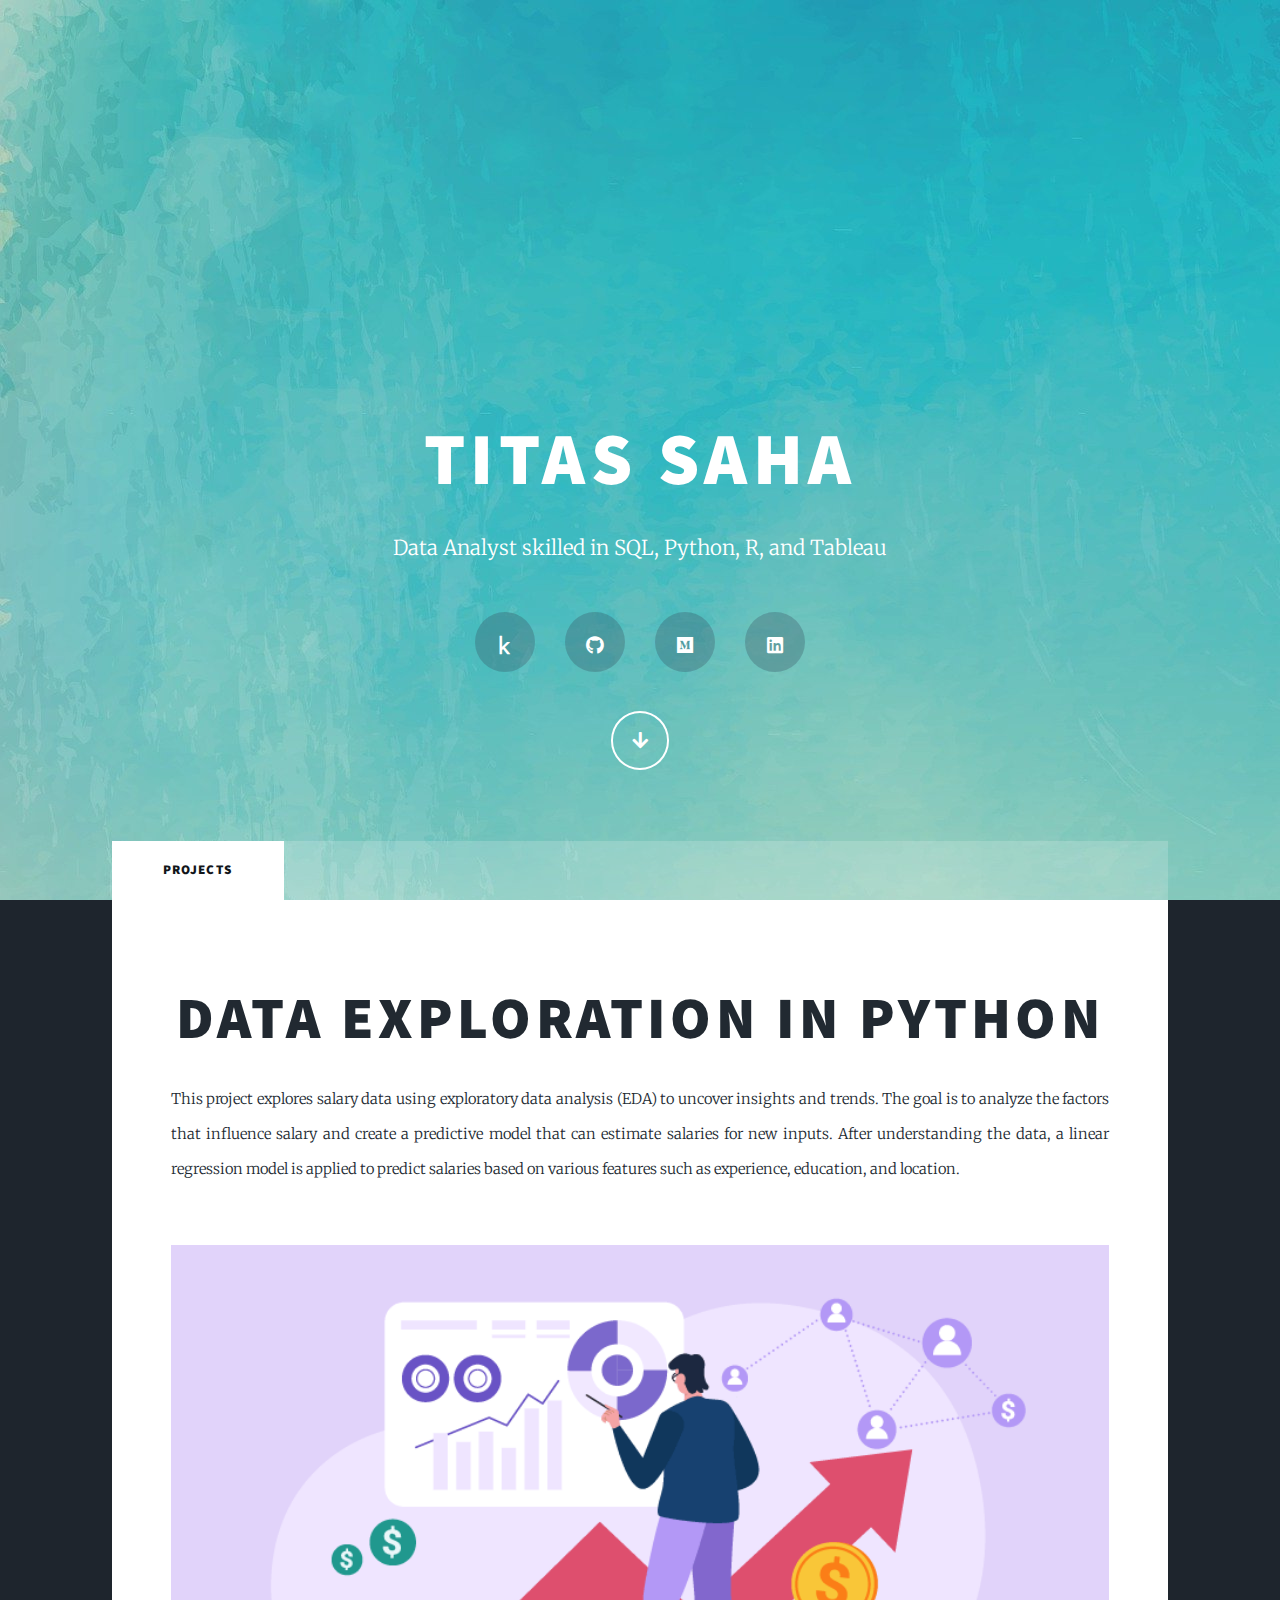
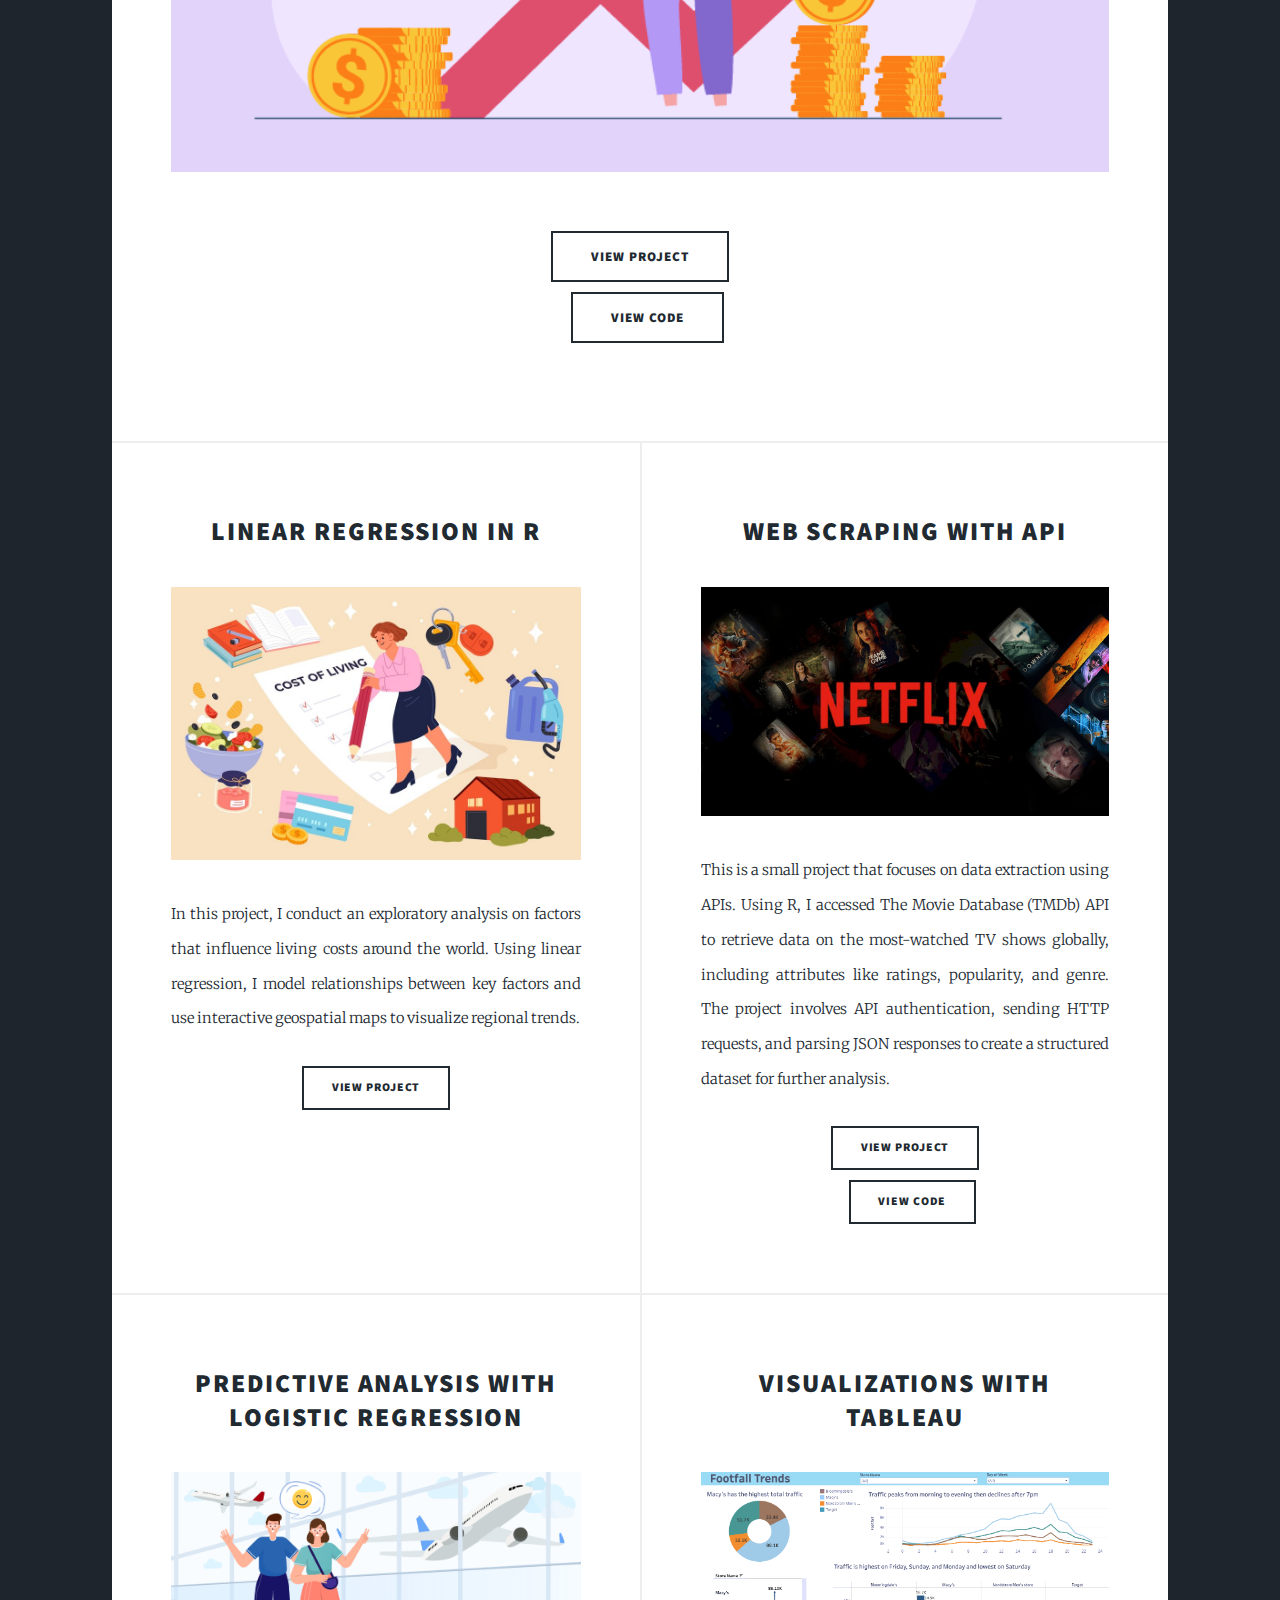
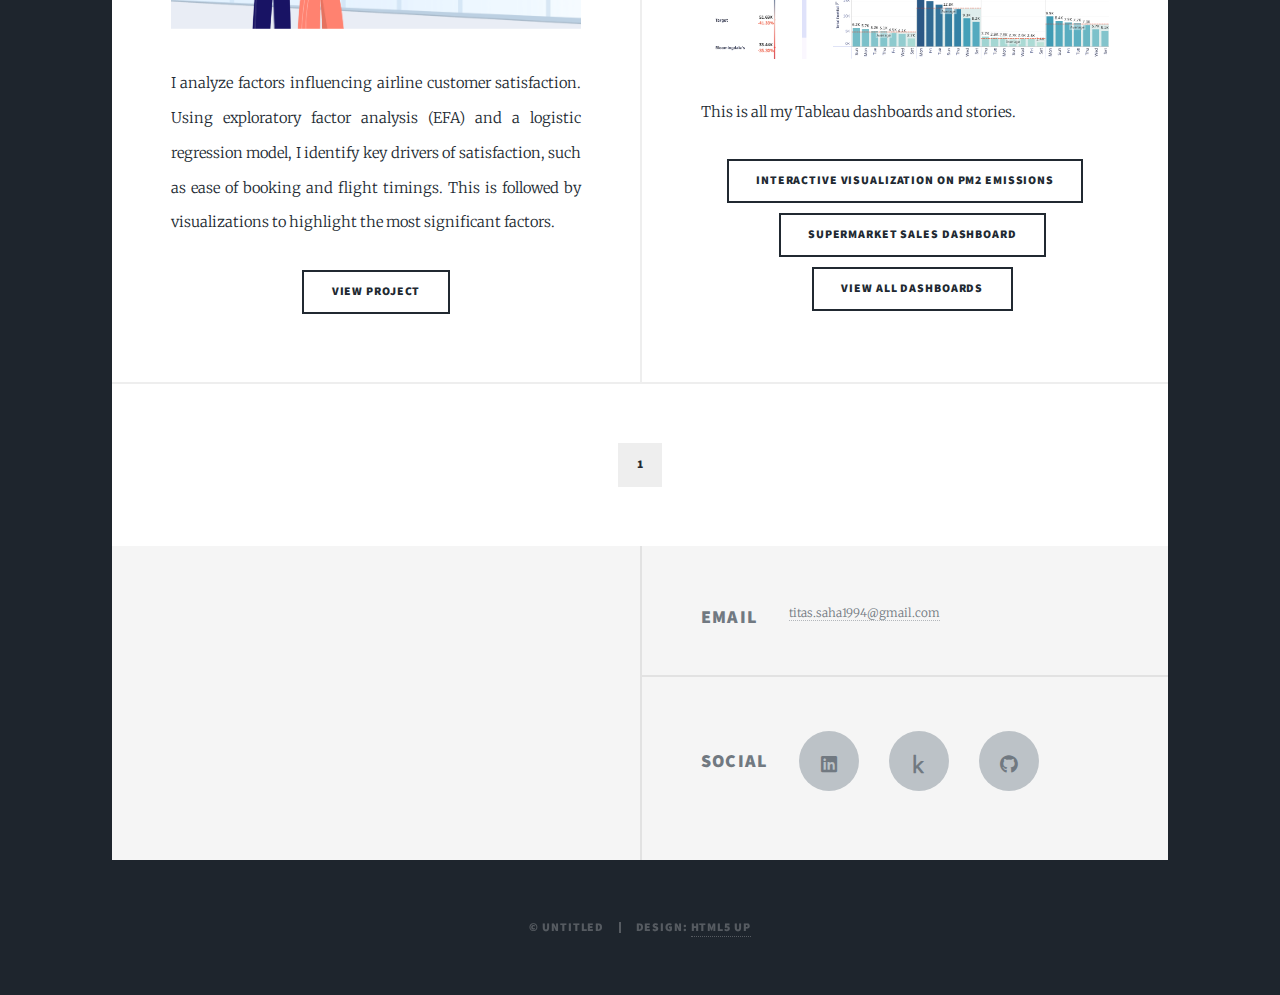
<file: index.html>
<!DOCTYPE HTML>
<!--
	Massively by HTML5 UP
	html5up.net | @ajlkn
	Free for personal and commercial use under the CCA 3.0 license (html5up.net/license)
-->
<html>
	<head>
		<!-- Google tag (gtag.js) -->
		<script async src="https://www.googletagmanager.com/gtag/js?id=G-ENSZK08PC6"></script>
		<script>
  			window.dataLayer = window.dataLayer || [];
  			function gtag(){dataLayer.push(arguments);}
  			gtag('js', new Date());
			gtag('config', 'G-ENSZK08PC6');
		</script>

		<title>Massively by HTML5 UP</title>
		<meta charset="utf-8" />
		<meta name="viewport" content="width=device-width, initial-scale=1, user-scalable=no" />
		<link rel="stylesheet" href="assets/css/main.css" />
		<noscript><link rel="stylesheet" href="assets/css/noscript.css" /></noscript>

		<style>
			.actions.special {
				display: flex;
				flex-direction: column;
				align-items: centers;
			}
	
			.actions.special li {
				margin-bottom: 10px;
				width: 100%;
				text-align: center;
			}
	
			.actions.special li a {
				display: inline-block;
				width: auto;
				max-width: 100%;
			}
		</style>
	</head>
	<body class="is-preload">

		<!-- Wrapper -->
			<div id="wrapper" class="fade-in">

				<!-- Intro -->
					<div id="intro" style="background-image: url('images/pic12.jpg');">
						<h1>Titas Saha<br />
						</h1>
						<p>Data Analyst skilled in SQL, Python, R, and Tableau</p>
						
						<style>
							/* Increase icon size and make them circular */
							.icons .icon {
								font-size: 2em; /* Adjust the size of the icon */
								display: inline-block;
								width: 60px; /* Adjust width and height as needed */
								height: 60px;
								line-height: 60px; /* Vertically center the icon */
								text-align: center;
								border-radius: 80%; /* Make the icon circular */
								background-color: #3347574b; /* Background color of the circle */
								color: #000; /* Color of the icon */
								margin: 10px;
								transition: all 0.3s ease-in-out;
							}
						
							/* Change the color on hover */
							.icons .icon:hover {
								background-color: #e3df93cd; /* Change this color as per the desired hover effect */
								color: #f9f9f9;
								box-shadow: 0 0 20px rgba(255, 254, 245, 0.8); /* Glowing effect */
							}
						</style>
						

						</section><ul class="icons">
							
							<li><a href="https://www.kaggle.com/titassaha" class="icon brands alt fa-kaggle" target="_blank"><span class="label">Kaggle</span></a></li>
							<li><a href="https://github.com/t-saha" class="icon brands alt fa-github" target="_blank"><span class="label">GitHub</span></a></li>
							<li><a href="https://medium.com/@titas02" class="icon brands alt fa-medium" target="_blank"><span class="label">Medium</span></a></li>
							<li><a href="https://www.linkedin.com/in/titas-saha-698497183/" class="icon brands alt fa-linkedin" target="_blank"><span class="label">LinkedIn</span></a></li>

						</ul>
						<ul class="actions">
							<li><a href="#header" class="button icon solid solo fa-arrow-down scrolly">Continue</a></li>
						</ul>
					</div>

				<!-- Header -->
					<header id="header">
						
					</header>

				<!-- Nav -->
					<nav id="nav">s
						<ul class="links">
							<li class="active"><a href="index.html">Projects</a></li>
						</ul>

					</nav>


				<!-- Main -->
					<div id="main">

						<!-- Featured Post -->
							<article class="post featured">
								<header class="major">
									
									<h2><a href="https://www.kaggle.com/code/titassaha/salary-insights-eda-linear-regression/notebook" target="_blank">Data Exploration in Python</a></h2>
									<p>This project explores salary data using exploratory data analysis (EDA) to uncover insights and trends. The goal is to analyze the factors that influence salary and create a predictive model that can estimate salaries for new inputs. After understanding the data, a linear regression model is applied to predict salaries based on various features such as experience, education, and location.<br />
									</p>
								</header>
								<a href="https://www.kaggle.com/code/titassaha/salary-insights-eda-linear-regression/notebook " class="image main" target="_blank"><img src="images/pic14.png" alt="" /></a>
								
								<style>
									/* Hover effect to increase button size */
									.actions .button:hover {
										transform: scale(1.1); /* Increase button size by 10% */
									}
								</style>

								<ul class="actions special">
									<li><a href="https://medium.com/@titas02/what-determines-salaries-in-the-data-industry-aca3340113dd" class="button large" target="_blank">View Project</a></li>
									<li><a href="https://www.kaggle.com/code/titassaha/salary-insights-eda-linear-regression/notebook " class="button large" target="_blank">View Code</a></li>
								</ul>
							</article>

						<!-- Posts -->
							<section class="posts">
								
								<article>
									<header>
										<span class="date"></span>
										<h2><a href="https://www.kaggle.com/code/titassaha/simple-analysis-with-eda-linear-regression-map-r" target="_blank">Linear Regression in R<br />
										</a></h2>
									</header>
									<a href="https://www.kaggle.com/code/titassaha/simple-analysis-with-eda-linear-regression-map-r" class="image fit" target="_blank"><img src="images/del.jpg" alt="" /></a>
									<p>In this project, I conduct an exploratory analysis on factors that influence living costs around the world. Using linear regression, I model relationships between key factors and use interactive geospatial maps to visualize regional trends. </p>
									<ul class="actions special">
										<li><a href="https://www.kaggle.com/code/titassaha/simple-analysis-with-eda-linear-regression-map-r" class="button" target="_blank">View Project</a></li>
									</ul>
								</article>
								<article>
									<header>
										<span class="date"></span>
										<h2><a href="https://www.kaggle.com/datasets/titassaha/top-rated-tv-shows" target="_blank">Web Scraping with API<br />
										</a></h2>
									</header>
									<a href="https://www.kaggle.com/datasets/titassaha/top-rated-tv-shows" class="image fit" target="_blank"><img src="images/netflix.png" alt="" /></a>
									<p>This is a small project that focuses on data extraction using APIs. Using R, I accessed The Movie Database (TMDb) API to retrieve data on the most-watched TV shows globally, including attributes like ratings, popularity, and genre. The project involves API authentication, sending HTTP requests, and parsing JSON responses to create a structured dataset for further analysis. </p>
									<ul class="actions special">
										<li><a href="https://www.kaggle.com/datasets/titassaha/top-rated-tv-shows" class="button" target="_blank">View Project</a></li>
										<li><a href="https://github.com/t-saha/DataProjects/blob/433b6463954a6beb2a14b7c459d61b3eb95c1236/API_ds.Rmd" class="button" target="_blank">View Code</a></li>
									</ul>
								</article>
								<article>
									<header>
										<span class="date"></span>
										<h2><a href="https://www.kaggle.com/code/titassaha/airline-customer-satisfaction-efa-glm-visuals" target = "_blank">Predictive Analysis with Logistic Regression<br />
										</a></h2>
									</header>
									<a href="https://www.kaggle.com/code/titassaha/airline-customer-satisfaction-efa-glm-visuals" class="image fit" target = "_blank"><img src="images/airline.png" alt="" /></a>
									<p>I analyze factors influencing airline customer satisfaction. Using exploratory factor analysis (EFA) and a logistic regression model, I identify key drivers of satisfaction, such as ease of booking and flight timings. This is followed by visualizations to highlight the most significant factors.</p>
									<ul class="actions special">
										<li><a href="https://www.kaggle.com/code/titassaha/airline-customer-satisfaction-efa-glm-visuals" class="button" target="_blank">View Project</a></li>
									</ul>
								</article>
								<article>
									<header>
										<span class="date"></span>
										<h2><a href="#">Visualizations with Tableau <br />
										</a></h2>
									</header>
									<a href="#" class="image fit"><img src="images/pic15.png" alt="" /></a>
									<p>This is all my Tableau dashboards and stories.</p>
									<ul class="actions special">
										<li><a href="https://public.tableau.com/app/profile/titas.saha/viz/WorldPM2_5EmissionsAirPollution/Dashboard1" class="button" target=" _blank">Interactive Visualization on PM2 Emissions</a></li>
										<li><a href="https://public.tableau.com/app/profile/titas.saha/viz/Supermarket_book/Story1" class="button" target="_blank">Supermarket Sales Dashboard</a></li>
										<li><a href="https://public.tableau.com/app/profile/titas.saha/vizzes" class="button" target="_blank">View All Dashboards</a></li>
									</ul>
								</article>
								
							</section>

						<!-- Footer -->
							<footer>
								<div class="pagination">
									<!--<a href="#" class="previous">Prev</a>-->
									<a href="#" class="page active">1</a>
									
								</div>
							</footer>

					</div>

				<!-- Footer -->
					<footer id="footer">
						<section>
							<form method="post" action="#">
								<div class="fields">
									<div class="field">
										
									</div>
								
				
								</div>
								
							</form>
						</section>
						<section class="split contact">
							<section class="alt">

								<h3 style="font-size: 18px;">Email</h3>
								<p><a href="#">titas.saha1994@gmail.com</a></p>
							</section>
							<section>
								<h3 style="font-size: 18px;">Social</h3>
								
								<ul class="icons">
									<li><a href="https://www.linkedin.com/in/titas-saha-698497183/" class="icon brands alt fa-linkedin" target="_blank"><span class="label">LinkedIn</span></a></li>
									<li><a href="https://www.kaggle.com/titassaha" class="icon brands alt fa-kaggle" target="_blank"><span class="label">Kaggle</span></a></li>
									<li><a href="https://github.com/t-saha" class="icon brands alt fa-github" target="_blank"><span class="label">GitHub</span></a></li>
								</ul>
							</section>
						</section>
					</footer>

				<!-- Copyright -->
					<div id="copyright">
						<ul><li>&copy; Untitled</li><li>Design: <a href="https://html5up.net">HTML5 UP</a></li></ul>
					</div>

			</div>

		<!-- Scripts -->
			<script src="assets/js/jquery.min.js"></script>
			<script src="assets/js/jquery.scrollex.min.js"></script>
			<script src="assets/js/jquery.scrolly.min.js"></script>
			<script src="assets/js/browser.min.js"></script>
			<script src="assets/js/breakpoints.min.js"></script>
			<script src="assets/js/util.js"></script>
			<script src="assets/js/main.js"></script>

	</body>
</html>
</file>
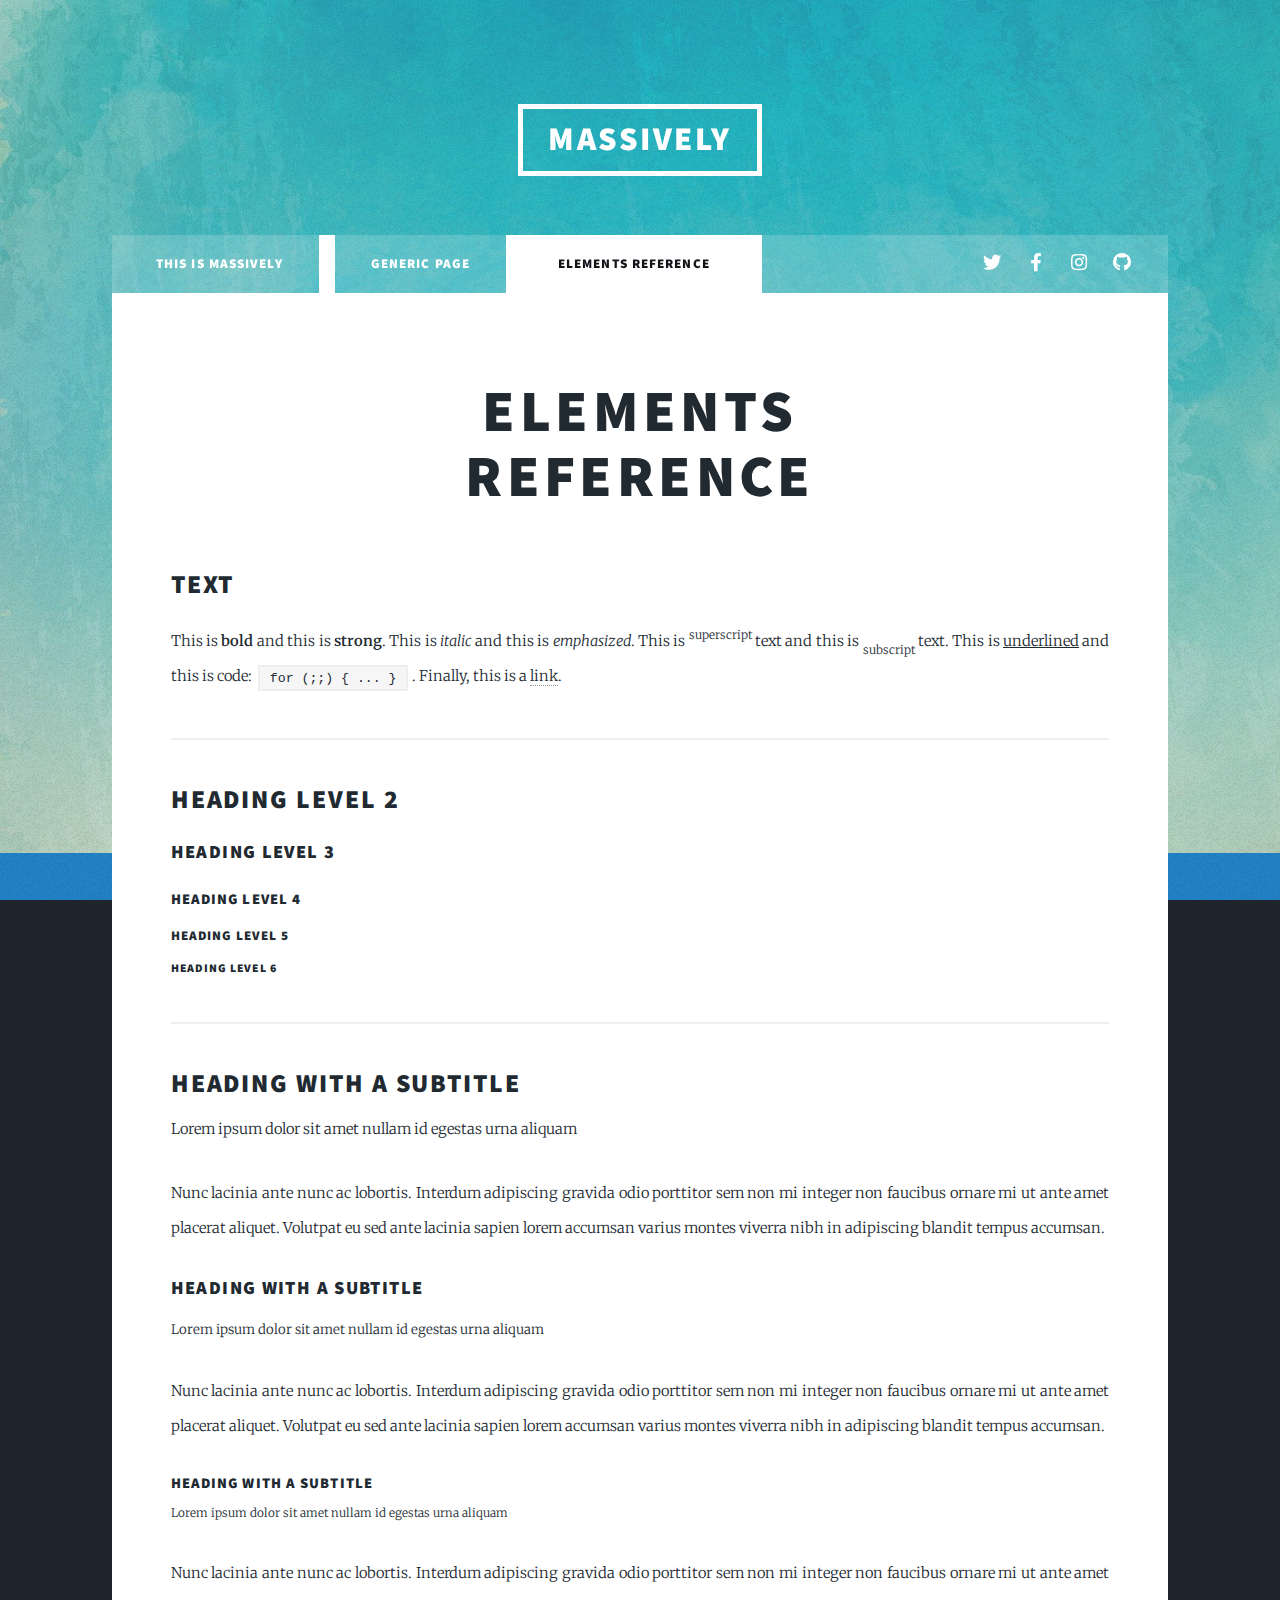
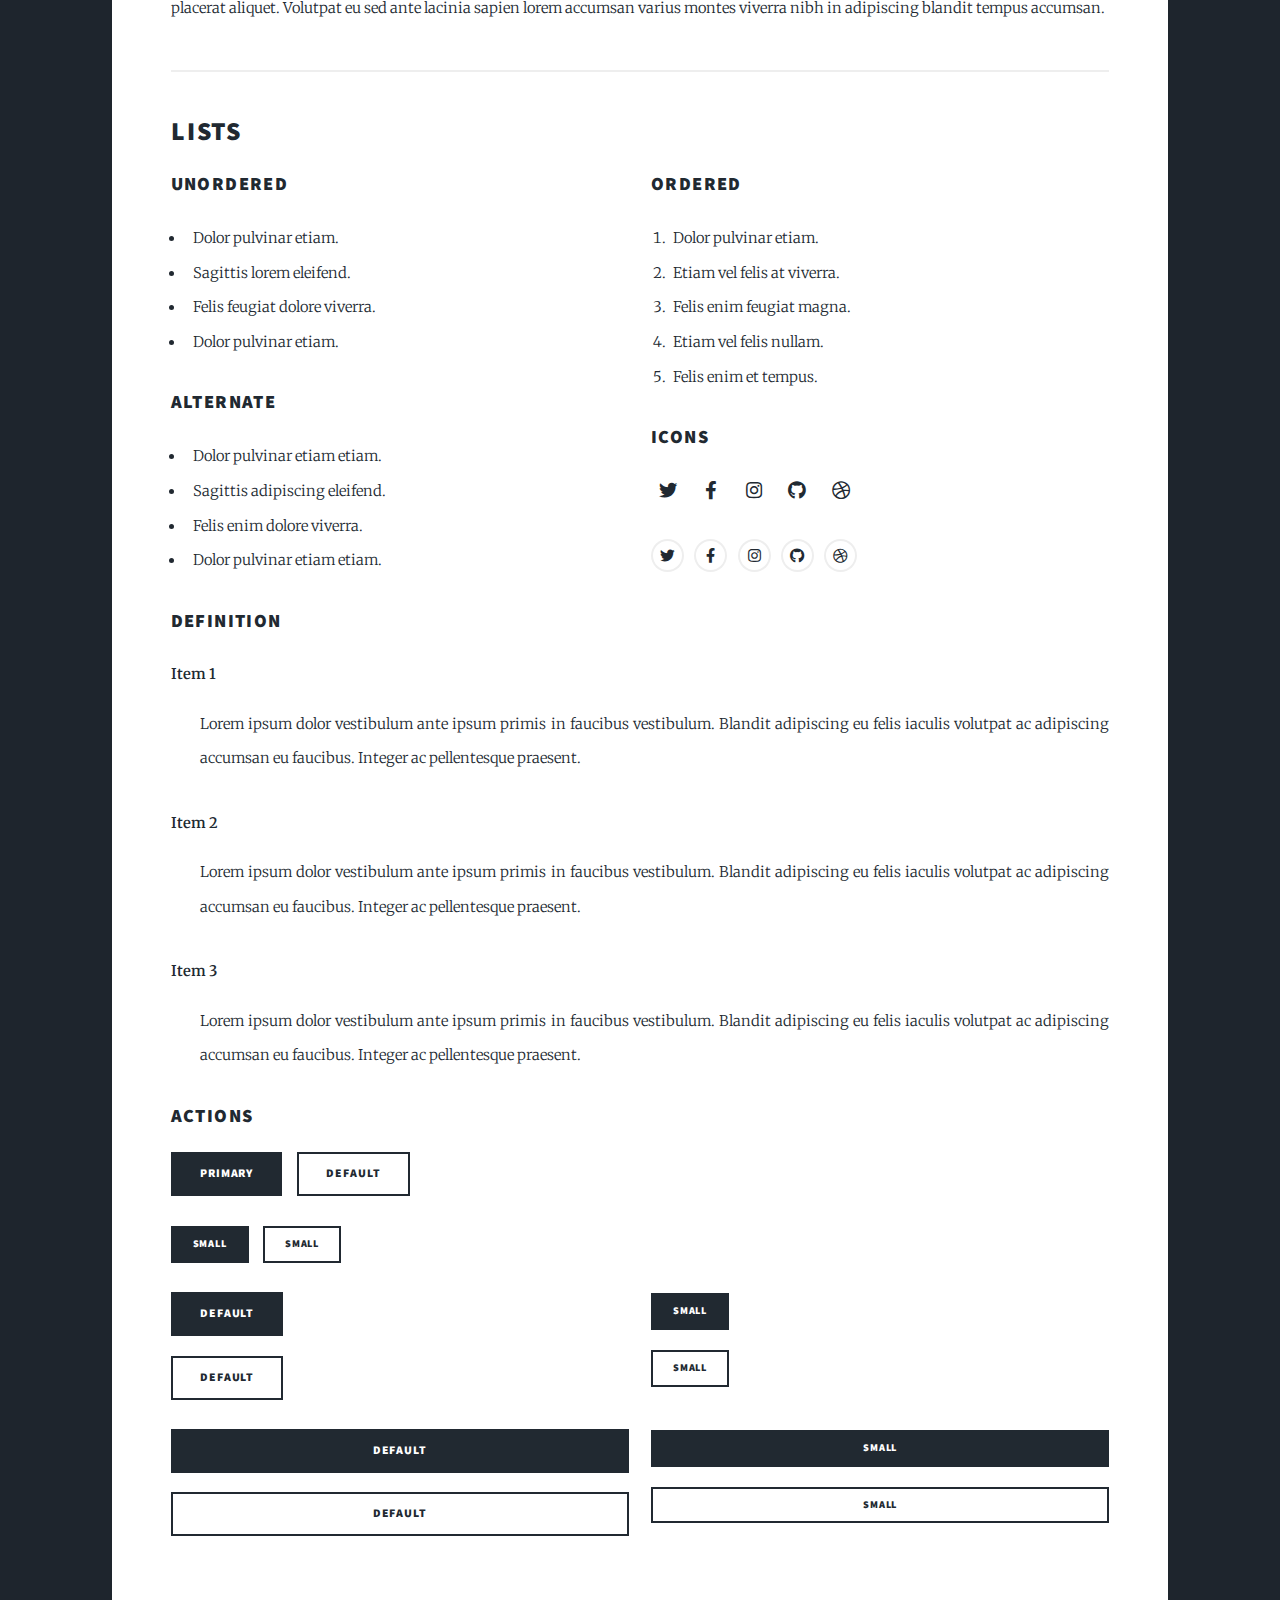
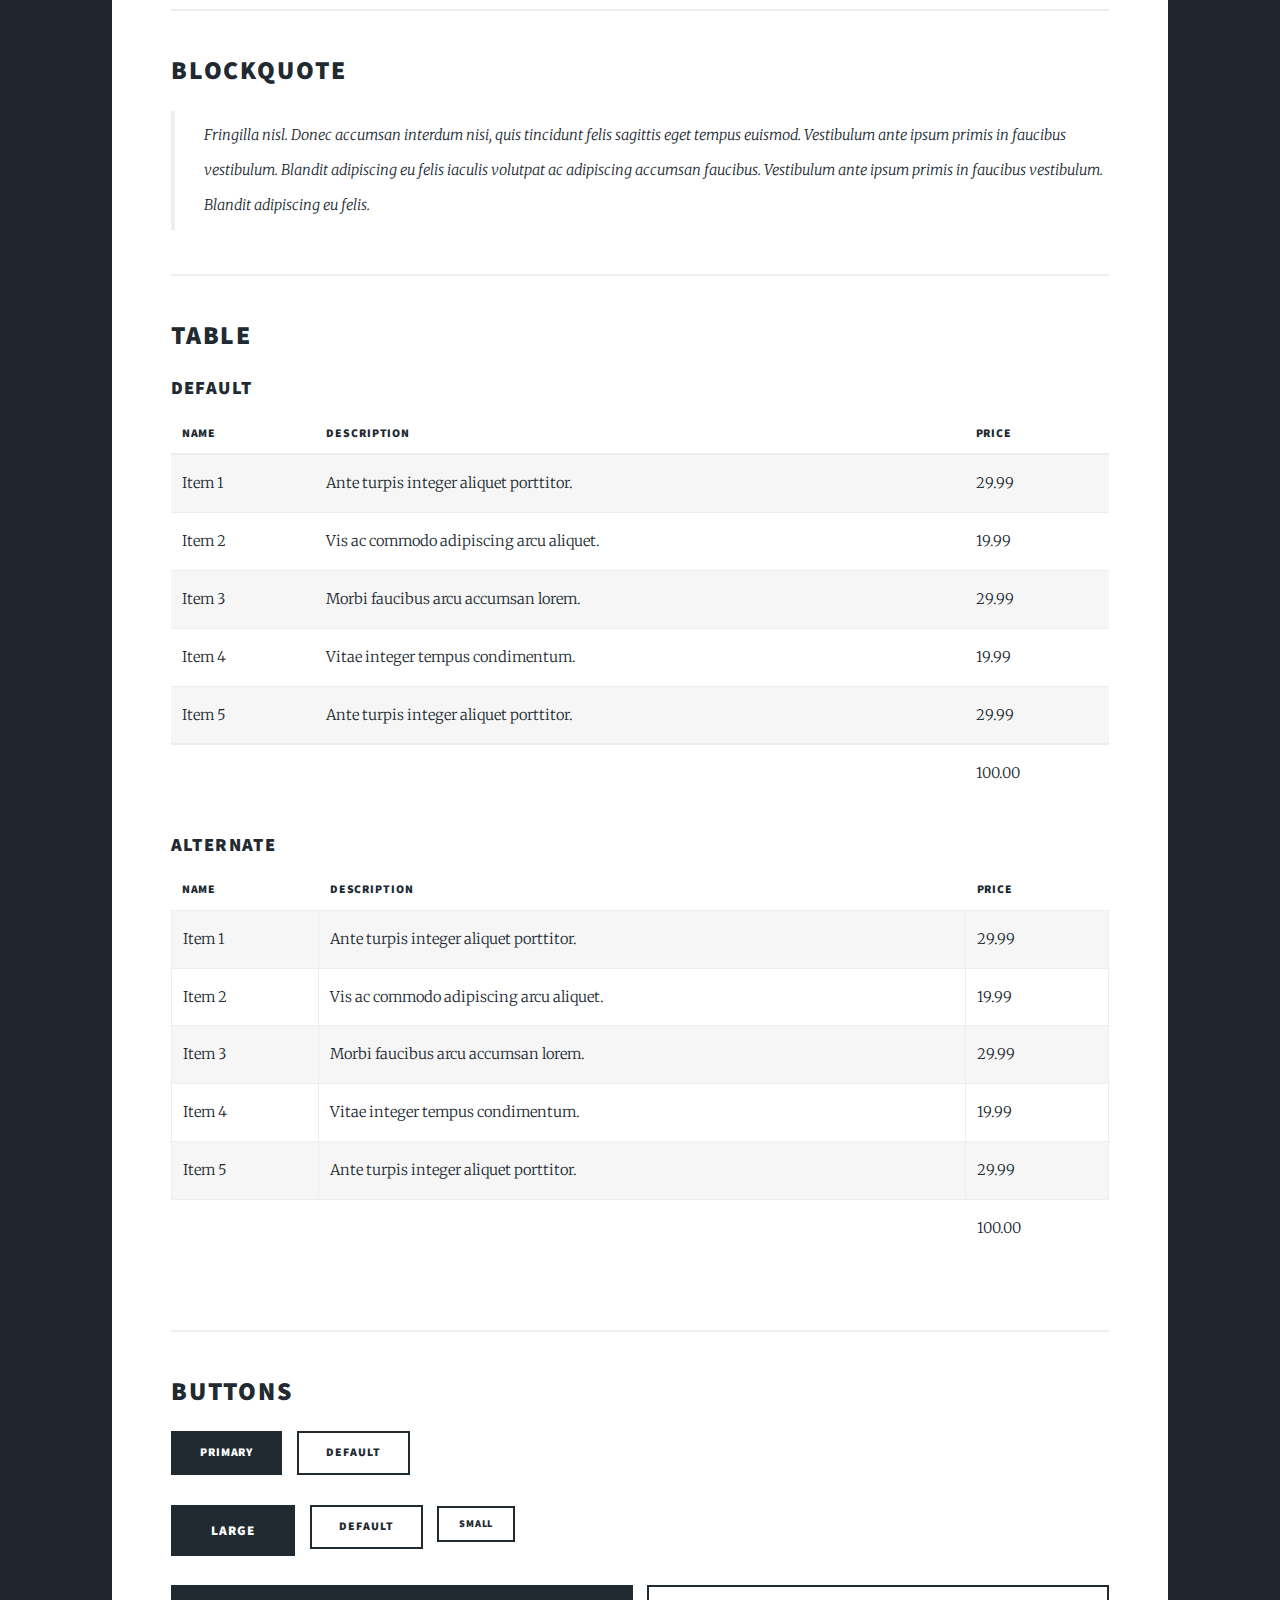
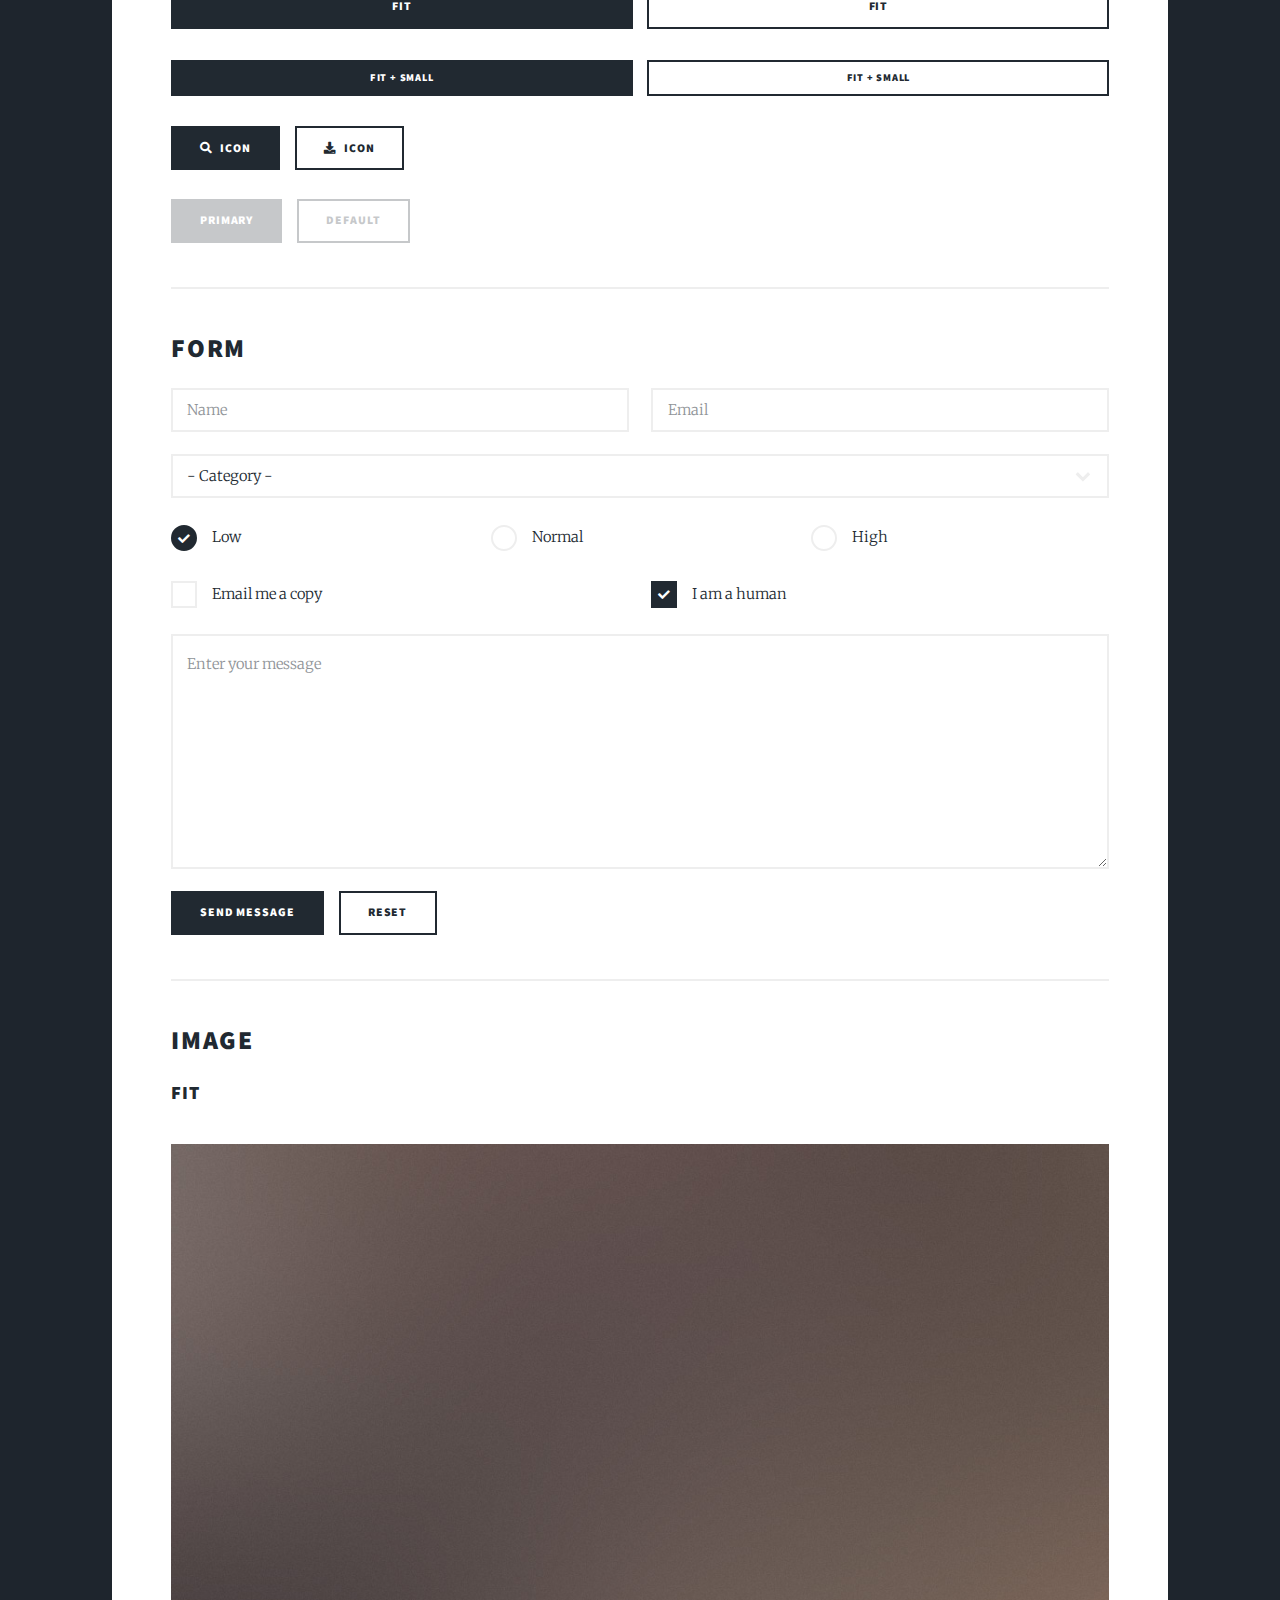
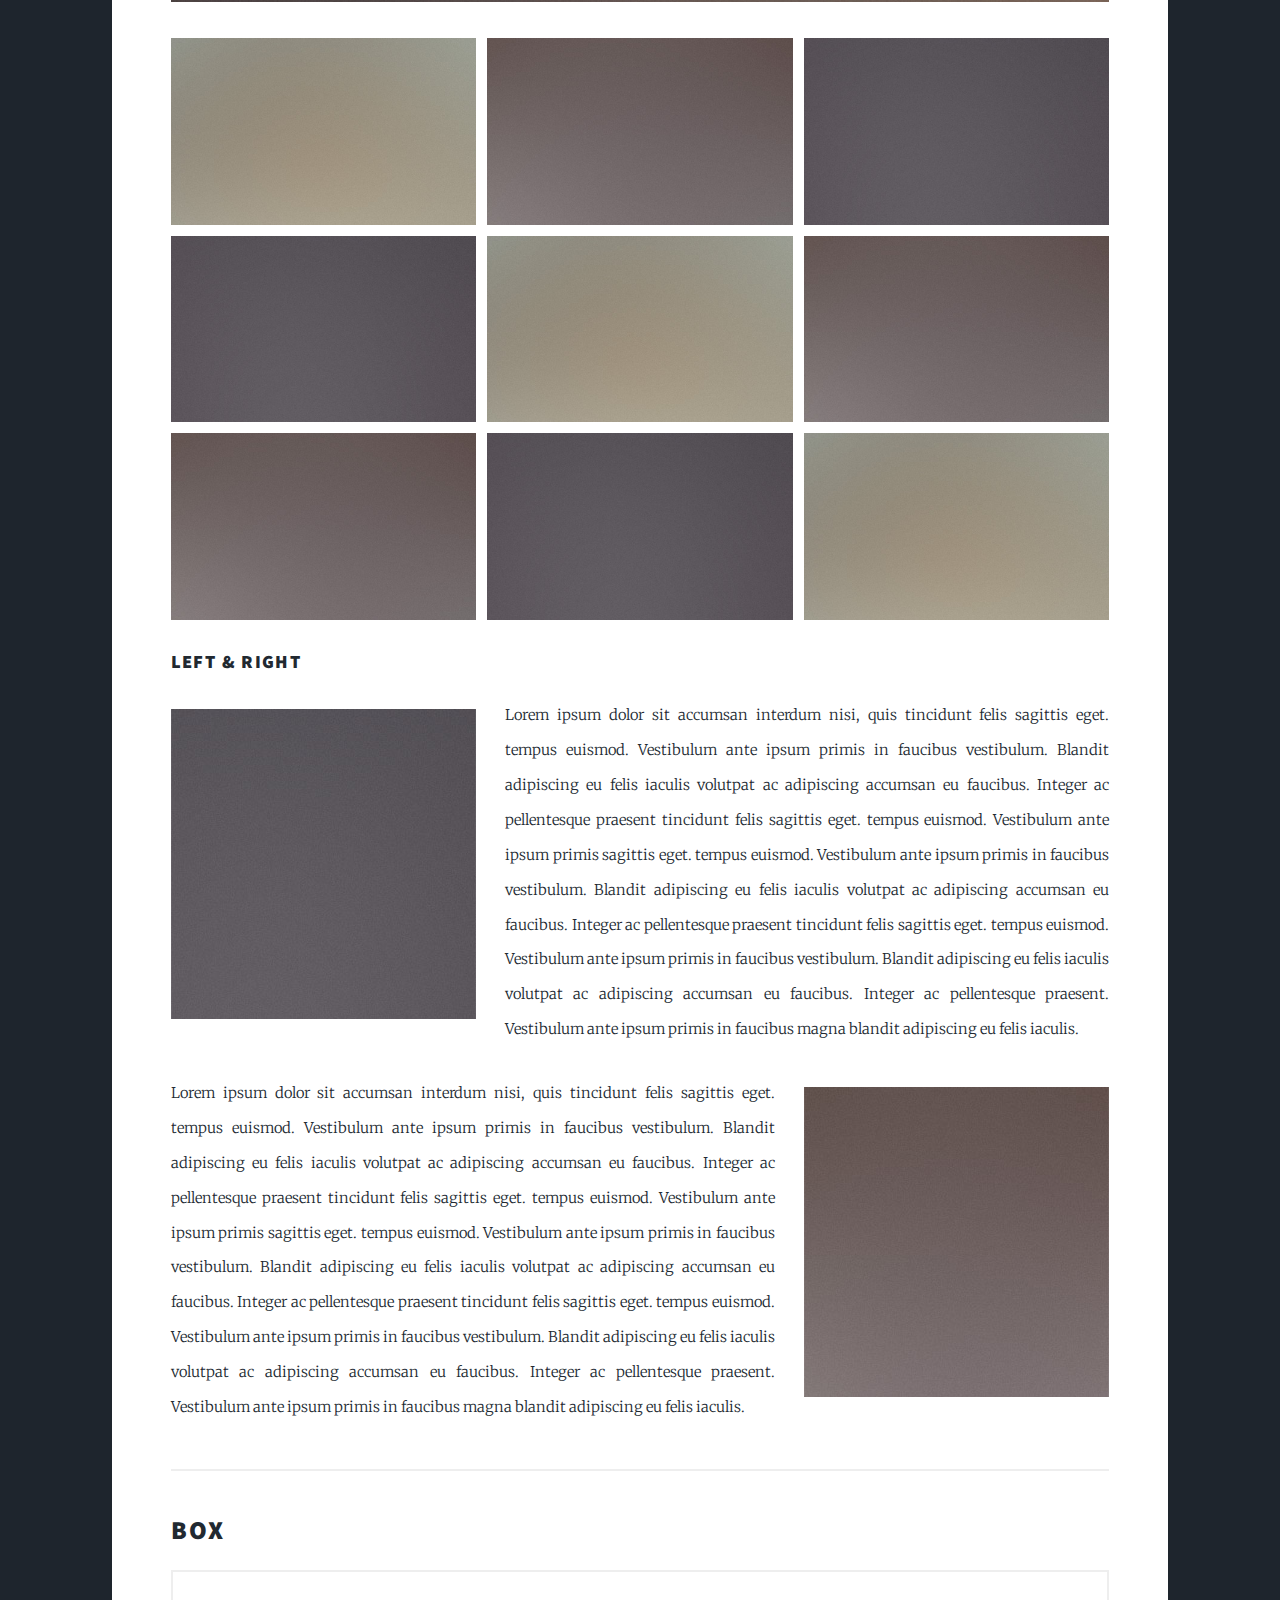
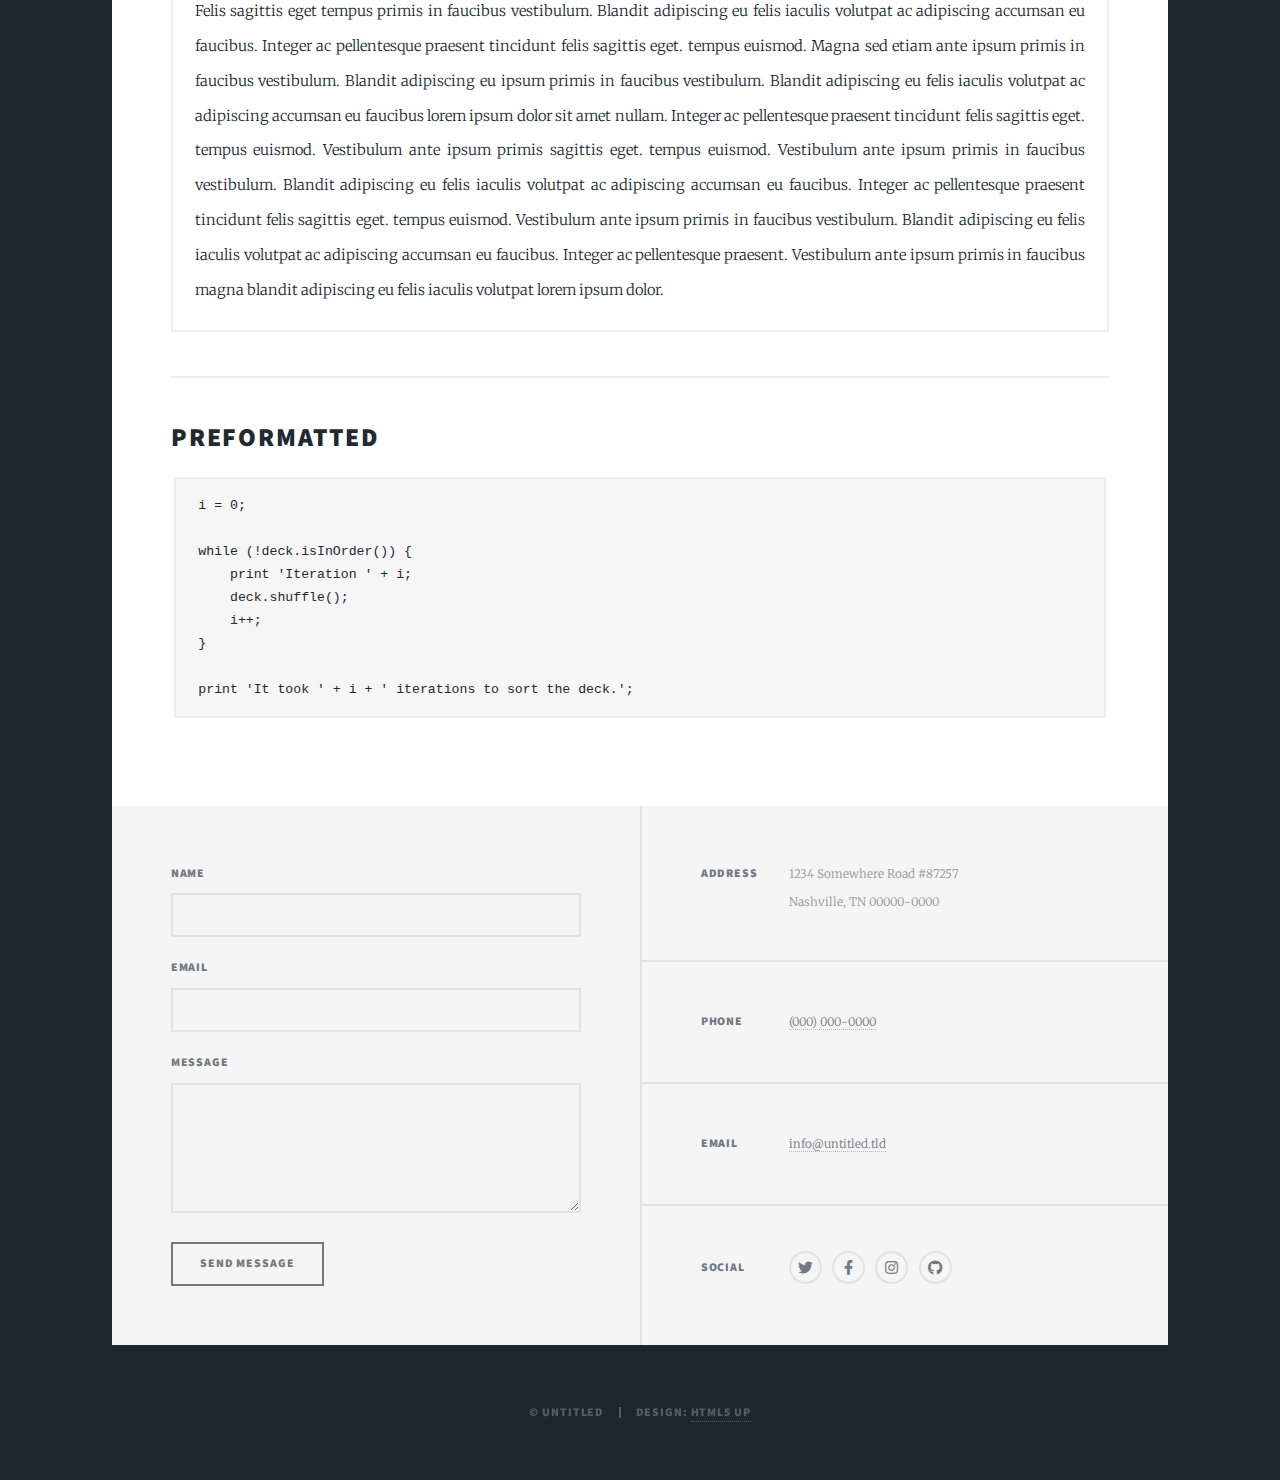
<file: elements.html>
<!DOCTYPE HTML>
<!--
	Massively by HTML5 UP
	html5up.net | @ajlkn
	Free for personal and commercial use under the CCA 3.0 license (html5up.net/license)
-->
<html>
	<head>
		<title>Elements Reference - Massively by HTML5 UP</title>
		<meta charset="utf-8" />
		<meta name="viewport" content="width=device-width, initial-scale=1, user-scalable=no" />
		<link rel="stylesheet" href="assets/css/main.css" />
		<noscript><link rel="stylesheet" href="assets/css/noscript.css" /></noscript>
	</head>
	<body class="is-preload">

		<!-- Wrapper -->
			<div id="wrapper">

				<!-- Header -->
					<header id="header">
						<a href="index.html" class="logo">Massively</a>
					</header>

				<!-- Nav -->
					<nav id="nav">
						<ul class="links">
							<li><a href="index.html">This is Massively</a></li>
							<li><a href="generic.html">Generic Page</a></li>
							<li class="active"><a href="elements.html">Elements Reference</a></li>
						</ul>
						<ul class="icons">
							<li><a href="#" class="icon brands fa-twitter"><span class="label">Twitter</span></a></li>
							<li><a href="#" class="icon brands fa-facebook-f"><span class="label">Facebook</span></a></li>
							<li><a href="#" class="icon brands fa-instagram"><span class="label">Instagram</span></a></li>
							<li><a href="#" class="icon brands fa-github"><span class="label">GitHub</span></a></li>
						</ul>
					</nav>

				<!-- Main -->
					<div id="main">

						<!-- Post -->
							<section class="post">
								<header class="major">
									<h1>Elements<br />
									Reference</h1>
								</header>

								<!-- Text stuff -->
									<h2>Text</h2>
									<p>This is <b>bold</b> and this is <strong>strong</strong>. This is <i>italic</i> and this is <em>emphasized</em>.
									This is <sup>superscript</sup> text and this is <sub>subscript</sub> text.
									This is <u>underlined</u> and this is code: <code>for (;;) { ... }</code>.
									Finally, this is a <a href="#">link</a>.</p>
									<hr />
									<h2>Heading Level 2</h2>
									<h3>Heading Level 3</h3>
									<h4>Heading Level 4</h4>
									<h5>Heading Level 5</h5>
									<h6>Heading Level 6</h6>
									<hr />
									<header>
										<h2>Heading with a Subtitle</h2>
										<p>Lorem ipsum dolor sit amet nullam id egestas urna aliquam</p>
									</header>
									<p>Nunc lacinia ante nunc ac lobortis. Interdum adipiscing gravida odio porttitor sem non mi integer non faucibus ornare mi ut ante amet placerat aliquet. Volutpat eu sed ante lacinia sapien lorem accumsan varius montes viverra nibh in adipiscing blandit tempus accumsan.</p>
									<header>
										<h3>Heading with a Subtitle</h3>
										<p>Lorem ipsum dolor sit amet nullam id egestas urna aliquam</p>
									</header>
									<p>Nunc lacinia ante nunc ac lobortis. Interdum adipiscing gravida odio porttitor sem non mi integer non faucibus ornare mi ut ante amet placerat aliquet. Volutpat eu sed ante lacinia sapien lorem accumsan varius montes viverra nibh in adipiscing blandit tempus accumsan.</p>
									<header>
										<h4>Heading with a Subtitle</h4>
										<p>Lorem ipsum dolor sit amet nullam id egestas urna aliquam</p>
									</header>
									<p>Nunc lacinia ante nunc ac lobortis. Interdum adipiscing gravida odio porttitor sem non mi integer non faucibus ornare mi ut ante amet placerat aliquet. Volutpat eu sed ante lacinia sapien lorem accumsan varius montes viverra nibh in adipiscing blandit tempus accumsan.</p>

									<hr />

								<!-- Lists -->
									<h2>Lists</h2>
									<div class="row">
										<div class="col-6 col-12-small">

											<h3>Unordered</h3>
											<ul>
												<li>Dolor pulvinar etiam.</li>
												<li>Sagittis lorem eleifend.</li>
												<li>Felis feugiat dolore viverra.</li>
												<li>Dolor pulvinar etiam.</li>
											</ul>

											<h3>Alternate</h3>
											<ul class="alt">
												<li>Dolor pulvinar etiam etiam.</li>
												<li>Sagittis adipiscing eleifend.</li>
												<li>Felis enim dolore viverra.</li>
												<li>Dolor pulvinar etiam etiam.</li>
											</ul>

										</div>
										<div class="col-6 col-12-small">

											<h3>Ordered</h3>
											<ol>
												<li>Dolor pulvinar etiam.</li>
												<li>Etiam vel felis at viverra.</li>
												<li>Felis enim feugiat magna.</li>
												<li>Etiam vel felis nullam.</li>
												<li>Felis enim et tempus.</li>
											</ol>

											<h3>Icons</h3>
											<ul class="icons">
												<li><a href="#" class="icon brands fa-twitter"><span class="label">Twitter</span></a></li>
												<li><a href="#" class="icon brands fa-facebook-f"><span class="label">Facebook</span></a></li>
												<li><a href="#" class="icon brands fa-instagram"><span class="label">Instagram</span></a></li>
												<li><a href="#" class="icon brands fa-github"><span class="label">Github</span></a></li>
												<li><a href="#" class="icon brands fa-dribbble"><span class="label">Dribbble</span></a></li>
											</ul>
											<ul class="icons alt">
												<li><a href="#" class="icon brands alt fa-twitter"><span class="label">Twitter</span></a></li>
												<li><a href="#" class="icon brands alt fa-facebook-f"><span class="label">Facebook</span></a></li>
												<li><a href="#" class="icon brands alt fa-instagram"><span class="label">Instagram</span></a></li>
												<li><a href="#" class="icon brands alt fa-github"><span class="label">Github</span></a></li>
												<li><a href="#" class="icon brands alt fa-dribbble"><span class="label">Dribbble</span></a></li>
											</ul>

										</div>
									</div>
									<h3>Definition</h3>
									<dl>
										<dt>Item 1</dt>
										<dd>
											<p>Lorem ipsum dolor vestibulum ante ipsum primis in faucibus vestibulum. Blandit adipiscing eu felis iaculis volutpat ac adipiscing accumsan eu faucibus. Integer ac pellentesque praesent.</p>
										</dd>
										<dt>Item 2</dt>
										<dd>
											<p>Lorem ipsum dolor vestibulum ante ipsum primis in faucibus vestibulum. Blandit adipiscing eu felis iaculis volutpat ac adipiscing accumsan eu faucibus. Integer ac pellentesque praesent.</p>
										</dd>
										<dt>Item 3</dt>
										<dd>
											<p>Lorem ipsum dolor vestibulum ante ipsum primis in faucibus vestibulum. Blandit adipiscing eu felis iaculis volutpat ac adipiscing accumsan eu faucibus. Integer ac pellentesque praesent.</p>
										</dd>
									</dl>

									<h3>Actions</h3>
									<ul class="actions">
										<li><a href="#" class="button primary">Primary</a></li>
										<li><a href="#" class="button">Default</a></li>
									</ul>
									<ul class="actions small">
										<li><a href="#" class="button primary small">Small</a></li>
										<li><a href="#" class="button small">Small</a></li>
									</ul>
									<div class="row">
										<div class="col-6 col-12-small">
											<ul class="actions stacked">
												<li><a href="#" class="button primary">Default</a></li>
												<li><a href="#" class="button">Default</a></li>
											</ul>
										</div>
										<div class="col-6 col-12-small">
											<ul class="actions stacked">
												<li><a href="#" class="button primary small">Small</a></li>
												<li><a href="#" class="button small">Small</a></li>
											</ul>
										</div>
									</div>
									<div class="row">
										<div class="col-6 col-12-small">
											<ul class="actions stacked">
												<li><a href="#" class="button primary fit">Default</a></li>
												<li><a href="#" class="button fit">Default</a></li>
											</ul>
										</div>
										<div class="col-6 col-12-small">
											<ul class="actions stacked">
												<li><a href="#" class="button primary small fit">Small</a></li>
												<li><a href="#" class="button small fit">Small</a></li>
											</ul>
										</div>
									</div>

									<hr />

								<!-- Blockquote -->
									<h2>Blockquote</h2>
									<blockquote>Fringilla nisl. Donec accumsan interdum nisi, quis tincidunt felis sagittis eget tempus euismod. Vestibulum ante ipsum primis in faucibus vestibulum. Blandit adipiscing eu felis iaculis volutpat ac adipiscing accumsan faucibus. Vestibulum ante ipsum primis in faucibus vestibulum. Blandit adipiscing eu felis.</blockquote>

									<hr />

								<!-- Table -->
									<h2>Table</h2>

									<h3>Default</h3>
									<div class="table-wrapper">
										<table>
											<thead>
												<tr>
													<th>Name</th>
													<th>Description</th>
													<th>Price</th>
												</tr>
											</thead>
											<tbody>
												<tr>
													<td>Item 1</td>
													<td>Ante turpis integer aliquet porttitor.</td>
													<td>29.99</td>
												</tr>
												<tr>
													<td>Item 2</td>
													<td>Vis ac commodo adipiscing arcu aliquet.</td>
													<td>19.99</td>
												</tr>
												<tr>
													<td>Item 3</td>
													<td> Morbi faucibus arcu accumsan lorem.</td>
													<td>29.99</td>
												</tr>
												<tr>
													<td>Item 4</td>
													<td>Vitae integer tempus condimentum.</td>
													<td>19.99</td>
												</tr>
												<tr>
													<td>Item 5</td>
													<td>Ante turpis integer aliquet porttitor.</td>
													<td>29.99</td>
												</tr>
											</tbody>
											<tfoot>
												<tr>
													<td colspan="2"></td>
													<td>100.00</td>
												</tr>
											</tfoot>
										</table>
									</div>

									<h3>Alternate</h3>
									<div class="table-wrapper">
										<table class="alt">
											<thead>
												<tr>
													<th>Name</th>
													<th>Description</th>
													<th>Price</th>
												</tr>
											</thead>
											<tbody>
												<tr>
													<td>Item 1</td>
													<td>Ante turpis integer aliquet porttitor.</td>
													<td>29.99</td>
												</tr>
												<tr>
													<td>Item 2</td>
													<td>Vis ac commodo adipiscing arcu aliquet.</td>
													<td>19.99</td>
												</tr>
												<tr>
													<td>Item 3</td>
													<td> Morbi faucibus arcu accumsan lorem.</td>
													<td>29.99</td>
												</tr>
												<tr>
													<td>Item 4</td>
													<td>Vitae integer tempus condimentum.</td>
													<td>19.99</td>
												</tr>
												<tr>
													<td>Item 5</td>
													<td>Ante turpis integer aliquet porttitor.</td>
													<td>29.99</td>
												</tr>
											</tbody>
											<tfoot>
												<tr>
													<td colspan="2"></td>
													<td>100.00</td>
												</tr>
											</tfoot>
										</table>
									</div>

									<hr />

								<!-- Buttons -->
									<h2>Buttons</h2>
									<ul class="actions">
										<li><a href="#" class="button primary">Primary</a></li>
										<li><a href="#" class="button">Default</a></li>
									</ul>
									<ul class="actions">
										<li><a href="#" class="button primary large">Large</a></li>
										<li><a href="#" class="button">Default</a></li>
										<li><a href="#" class="button small">Small</a></li>
									</ul>
									<ul class="actions fit">
										<li><a href="#" class="button primary fit">Fit</a></li>
										<li><a href="#" class="button fit">Fit</a></li>
									</ul>
									<ul class="actions fit small">
										<li><a href="#" class="button primary fit small">Fit + Small</a></li>
										<li><a href="#" class="button fit small">Fit + Small</a></li>
									</ul>
									<ul class="actions">
										<li><a href="#" class="button primary icon solid fa-search">Icon</a></li>
										<li><a href="#" class="button icon solid fa-download">Icon</a></li>
									</ul>
									<ul class="actions">
										<li><span class="button primary disabled">Primary</span></li>
										<li><span class="button disabled">Default</span></li>
									</ul>

									<hr />

								<!-- Form -->
									<h2>Form</h2>

									<form method="post" action="#">
										<div class="row gtr-uniform">
											<div class="col-6 col-12-xsmall">
												<input type="text" name="demo-name" id="demo-name" value="" placeholder="Name" />
											</div>
											<div class="col-6 col-12-xsmall">
												<input type="email" name="demo-email" id="demo-email" value="" placeholder="Email" />
											</div>
											<!-- Break -->
											<div class="col-12">
												<select name="demo-category" id="demo-category">
													<option value="">- Category -</option>
													<option value="1">Manufacturing</option>
													<option value="1">Shipping</option>
													<option value="1">Administration</option>
													<option value="1">Human Resources</option>
												</select>
											</div>
											<!-- Break -->
											<div class="col-4 col-12-small">
												<input type="radio" id="demo-priority-low" name="demo-priority" checked>
												<label for="demo-priority-low">Low</label>
											</div>
											<div class="col-4 col-12-small">
												<input type="radio" id="demo-priority-normal" name="demo-priority">
												<label for="demo-priority-normal">Normal</label>
											</div>
											<div class="col-4 col-12-small">
												<input type="radio" id="demo-priority-high" name="demo-priority">
												<label for="demo-priority-high">High</label>
											</div>
											<!-- Break -->
											<div class="col-6 col-12-small">
												<input type="checkbox" id="demo-copy" name="demo-copy">
												<label for="demo-copy">Email me a copy</label>
											</div>
											<div class="col-6 col-12-small">
												<input type="checkbox" id="demo-human" name="demo-human" checked>
												<label for="demo-human">I am a human</label>
											</div>
											<!-- Break -->
											<div class="col-12">
												<textarea name="demo-message" id="demo-message" placeholder="Enter your message" rows="6"></textarea>
											</div>
											<!-- Break -->
											<div class="col-12">
												<ul class="actions">
													<li><input type="submit" value="Send Message" class="primary" /></li>
													<li><input type="reset" value="Reset" /></li>
												</ul>
											</div>
										</div>
									</form>

									<hr />

								<!-- Image -->
									<h2>Image</h2>

									<h3>Fit</h3>
									<span class="image fit"><img src="images/pic01.jpg" alt="" /></span>
									<div class="box alt">
										<div class="row gtr-50 gtr-uniform">
											<div class="col-4"><span class="image fit"><img src="images/pic02.jpg" alt="" /></span></div>
											<div class="col-4"><span class="image fit"><img src="images/pic03.jpg" alt="" /></span></div>
											<div class="col-4"><span class="image fit"><img src="images/pic04.jpg" alt="" /></span></div>
											<!-- Break -->
											<div class="col-4"><span class="image fit"><img src="images/pic04.jpg" alt="" /></span></div>
											<div class="col-4"><span class="image fit"><img src="images/pic02.jpg" alt="" /></span></div>
											<div class="col-4"><span class="image fit"><img src="images/pic03.jpg" alt="" /></span></div>
											<!-- Break -->
											<div class="col-4"><span class="image fit"><img src="images/pic03.jpg" alt="" /></span></div>
											<div class="col-4"><span class="image fit"><img src="images/pic04.jpg" alt="" /></span></div>
											<div class="col-4"><span class="image fit"><img src="images/pic02.jpg" alt="" /></span></div>
										</div>
									</div>

									<h3>Left &amp; Right</h3>
									<p><span class="image left"><img src="images/pic08.jpg" alt="" /></span>Lorem ipsum dolor sit accumsan interdum nisi, quis tincidunt felis sagittis eget. tempus euismod. Vestibulum ante ipsum primis in faucibus vestibulum. Blandit adipiscing eu felis iaculis volutpat ac adipiscing accumsan eu faucibus. Integer ac pellentesque praesent tincidunt felis sagittis eget. tempus euismod. Vestibulum ante ipsum primis sagittis eget. tempus euismod. Vestibulum ante ipsum primis in faucibus vestibulum. Blandit adipiscing eu felis iaculis volutpat ac adipiscing accumsan eu faucibus. Integer ac pellentesque praesent tincidunt felis sagittis eget. tempus euismod. Vestibulum ante ipsum primis in faucibus vestibulum. Blandit adipiscing eu felis iaculis volutpat ac adipiscing accumsan eu faucibus. Integer ac pellentesque praesent. Vestibulum ante ipsum primis in faucibus magna blandit adipiscing eu felis iaculis.</p>
									<p><span class="image right"><img src="images/pic09.jpg" alt="" /></span>Lorem ipsum dolor sit accumsan interdum nisi, quis tincidunt felis sagittis eget. tempus euismod. Vestibulum ante ipsum primis in faucibus vestibulum. Blandit adipiscing eu felis iaculis volutpat ac adipiscing accumsan eu faucibus. Integer ac pellentesque praesent tincidunt felis sagittis eget. tempus euismod. Vestibulum ante ipsum primis sagittis eget. tempus euismod. Vestibulum ante ipsum primis in faucibus vestibulum. Blandit adipiscing eu felis iaculis volutpat ac adipiscing accumsan eu faucibus. Integer ac pellentesque praesent tincidunt felis sagittis eget. tempus euismod. Vestibulum ante ipsum primis in faucibus vestibulum. Blandit adipiscing eu felis iaculis volutpat ac adipiscing accumsan eu faucibus. Integer ac pellentesque praesent. Vestibulum ante ipsum primis in faucibus magna blandit adipiscing eu felis iaculis.</p>

									<hr />

								<!-- Box -->
									<h2>Box</h2>
									<div class="box">
										<p>Felis sagittis eget tempus primis in faucibus vestibulum. Blandit adipiscing eu felis iaculis volutpat ac adipiscing accumsan eu faucibus. Integer ac pellentesque praesent tincidunt felis sagittis eget. tempus euismod. Magna sed etiam ante ipsum primis in faucibus vestibulum. Blandit adipiscing eu ipsum primis in faucibus vestibulum. Blandit adipiscing eu felis iaculis volutpat ac adipiscing accumsan eu faucibus lorem ipsum dolor sit amet nullam. Integer ac pellentesque praesent tincidunt felis sagittis eget. tempus euismod. Vestibulum ante ipsum primis sagittis eget. tempus euismod. Vestibulum ante ipsum primis in faucibus vestibulum. Blandit adipiscing eu felis iaculis volutpat ac adipiscing accumsan eu faucibus. Integer ac pellentesque praesent tincidunt felis sagittis eget. tempus euismod. Vestibulum ante ipsum primis in faucibus vestibulum. Blandit adipiscing eu felis iaculis volutpat ac adipiscing accumsan eu faucibus. Integer ac pellentesque praesent. Vestibulum ante ipsum primis in faucibus magna blandit adipiscing eu felis iaculis volutpat lorem ipsum dolor.</p>
									</div>

									<hr />

								<!-- Preformatted Code -->
									<h2>Preformatted</h2>
									<pre><code>i = 0;

while (!deck.isInOrder()) {
    print 'Iteration ' + i;
    deck.shuffle();
    i++;
}

print 'It took ' + i + ' iterations to sort the deck.';
</code></pre>

							</section>

					</div>

				<!-- Footer -->
					<footer id="footer">
						<section>
							<form method="post" action="#">
								<div class="fields">
									<div class="field">
										<label for="name">Name</label>
										<input type="text" name="name" id="name" />
									</div>
									<div class="field">
										<label for="email">Email</label>
										<input type="text" name="email" id="email" />
									</div>
									<div class="field">
										<label for="message">Message</label>
										<textarea name="message" id="message" rows="3"></textarea>
									</div>
								</div>
								<ul class="actions">
									<li><input type="submit" value="Send Message" /></li>
								</ul>
							</form>
						</section>
						<section class="split contact">
							<section class="alt">
								<h3>Address</h3>
								<p>1234 Somewhere Road #87257<br />
								Nashville, TN 00000-0000</p>
							</section>
							<section>
								<h3>Phone</h3>
								<p><a href="#">(000) 000-0000</a></p>
							</section>
							<section>
								<h3>Email</h3>
								<p><a href="#">info@untitled.tld</a></p>
							</section>
							<section>
								<h3>Social</h3>
								<ul class="icons alt">
									<li><a href="#" class="icon brands alt fa-twitter"><span class="label">Twitter</span></a></li>
									<li><a href="#" class="icon brands alt fa-facebook-f"><span class="label">Facebook</span></a></li>
									<li><a href="#" class="icon brands alt fa-instagram"><span class="label">Instagram</span></a></li>
									<li><a href="#" class="icon brands alt fa-github"><span class="label">GitHub</span></a></li>
								</ul>
							</section>
						</section>
					</footer>

				<!-- Copyright -->
					<div id="copyright">
						<ul><li>&copy; Untitled</li><li>Design: <a href="https://html5up.net">HTML5 UP</a></li></ul>
					</div>

			</div>

		<!-- Scripts -->
			<script src="assets/js/jquery.min.js"></script>
			<script src="assets/js/jquery.scrollex.min.js"></script>
			<script src="assets/js/jquery.scrolly.min.js"></script>
			<script src="assets/js/browser.min.js"></script>
			<script src="assets/js/breakpoints.min.js"></script>
			<script src="assets/js/util.js"></script>
			<script src="assets/js/main.js"></script>

	</body>
</html>
</file>
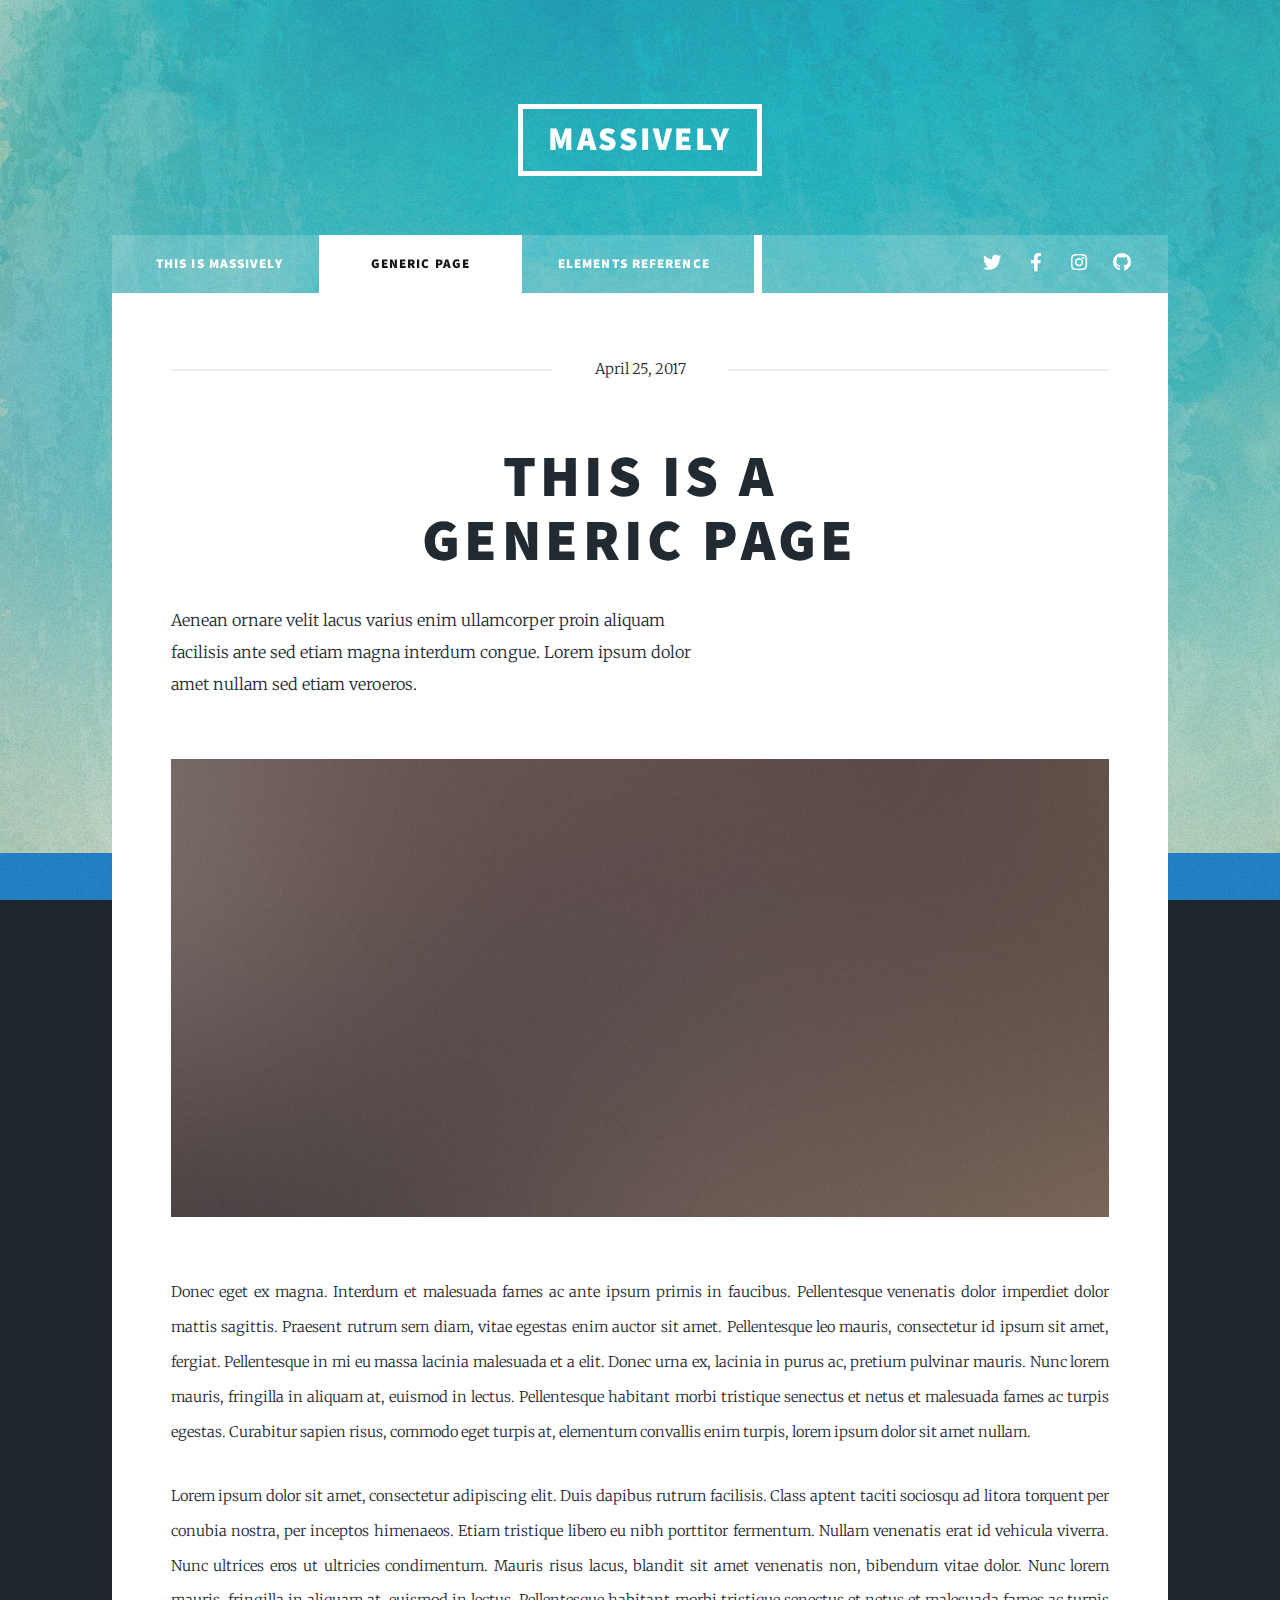
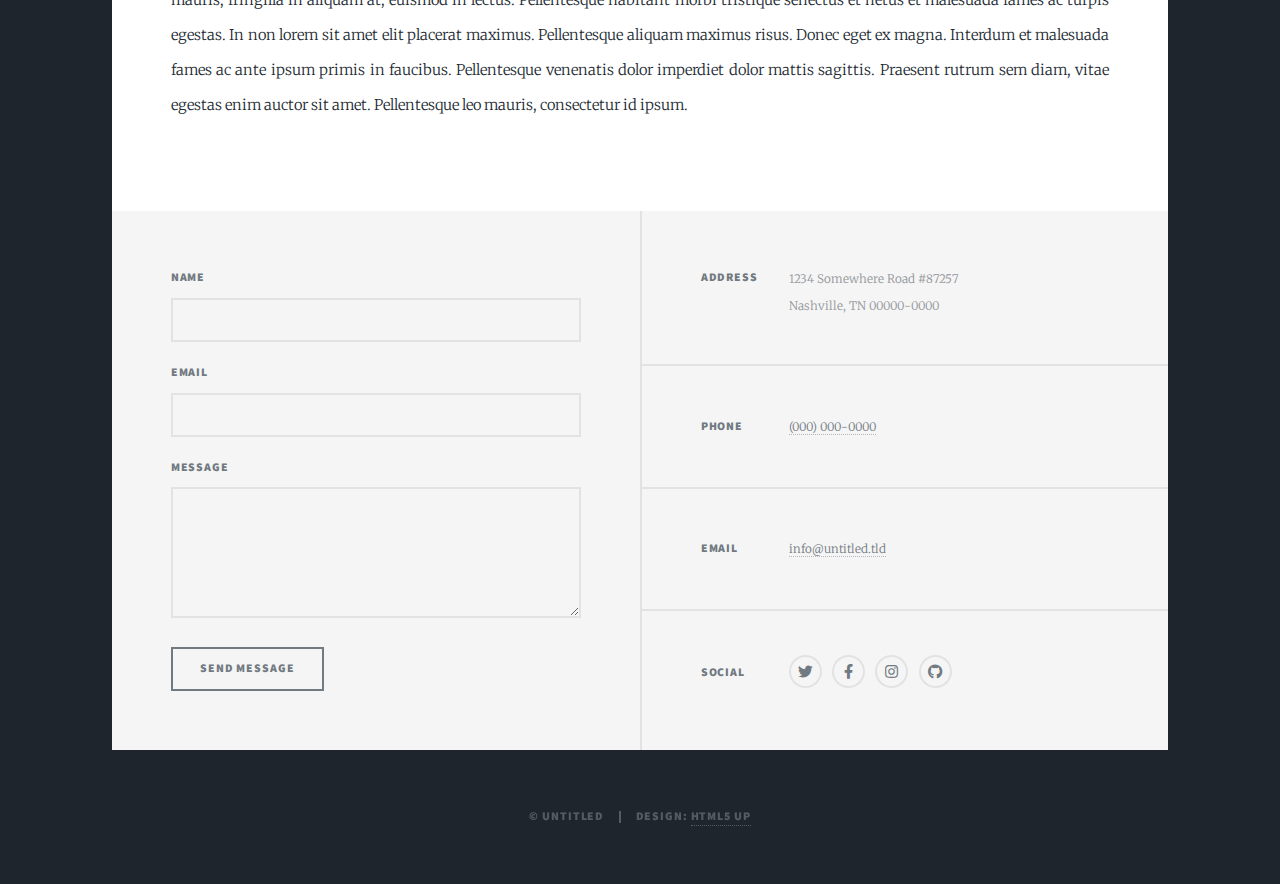
<file: generic.html>
<!DOCTYPE HTML>
<!--
	Massively by HTML5 UP
	html5up.net | @ajlkn
	Free for personal and commercial use under the CCA 3.0 license (html5up.net/license)
-->
<html>
	<head>
		<title>Generic Page - Massively by HTML5 UP</title>
		<meta charset="utf-8" />
		<meta name="viewport" content="width=device-width, initial-scale=1, user-scalable=no" />
		<link rel="stylesheet" href="assets/css/main.css" />
		<noscript><link rel="stylesheet" href="assets/css/noscript.css" /></noscript>
	</head>
	<body class="is-preload">

		<!-- Wrapper -->
			<div id="wrapper">

				<!-- Header -->
					<header id="header">
						<a href="index.html" class="logo">Massively</a>
					</header>

				<!-- Nav -->
					<nav id="nav">
						<ul class="links">
							<li><a href="index.html">This is Massively</a></li>
							<li class="active"><a href="generic.html">Generic Page</a></li>
							<li><a href="elements.html">Elements Reference</a></li>
						</ul>
						<ul class="icons">
							<li><a href="#" class="icon brands fa-twitter"><span class="label">Twitter</span></a></li>
							<li><a href="#" class="icon brands fa-facebook-f"><span class="label">Facebook</span></a></li>
							<li><a href="#" class="icon brands fa-instagram"><span class="label">Instagram</span></a></li>
							<li><a href="#" class="icon brands fa-github"><span class="label">GitHub</span></a></li>
						</ul>
					</nav>

				<!-- Main -->
					<div id="main">

						<!-- Post -->
							<section class="post">
								<header class="major">
									<span class="date">April 25, 2017</span>
									<h1>This is a<br />
									Generic Page</h1>
									<p>Aenean ornare velit lacus varius enim ullamcorper proin aliquam<br />
									facilisis ante sed etiam magna interdum congue. Lorem ipsum dolor<br />
									amet nullam sed etiam veroeros.</p>
								</header>
								<div class="image main"><img src="images/pic01.jpg" alt="" /></div>
								<p>Donec eget ex magna. Interdum et malesuada fames ac ante ipsum primis in faucibus. Pellentesque venenatis dolor imperdiet dolor mattis sagittis. Praesent rutrum sem diam, vitae egestas enim auctor sit amet. Pellentesque leo mauris, consectetur id ipsum sit amet, fergiat. Pellentesque in mi eu massa lacinia malesuada et a elit. Donec urna ex, lacinia in purus ac, pretium pulvinar mauris. Nunc lorem mauris, fringilla in aliquam at, euismod in lectus. Pellentesque habitant morbi tristique senectus et netus et malesuada fames ac turpis egestas. Curabitur sapien risus, commodo eget turpis at, elementum convallis enim turpis, lorem ipsum dolor sit amet nullam.</p>
								<p>Lorem ipsum dolor sit amet, consectetur adipiscing elit. Duis dapibus rutrum facilisis. Class aptent taciti sociosqu ad litora torquent per conubia nostra, per inceptos himenaeos. Etiam tristique libero eu nibh porttitor fermentum. Nullam venenatis erat id vehicula viverra. Nunc ultrices eros ut ultricies condimentum. Mauris risus lacus, blandit sit amet venenatis non, bibendum vitae dolor. Nunc lorem mauris, fringilla in aliquam at, euismod in lectus. Pellentesque habitant morbi tristique senectus et netus et malesuada fames ac turpis egestas. In non lorem sit amet elit placerat maximus. Pellentesque aliquam maximus risus. Donec eget ex magna. Interdum et malesuada fames ac ante ipsum primis in faucibus. Pellentesque venenatis dolor imperdiet dolor mattis sagittis. Praesent rutrum sem diam, vitae egestas enim auctor sit amet. Pellentesque leo mauris, consectetur id ipsum.</p>
							</section>

					</div>

				<!-- Footer -->
					<footer id="footer">
						<section>
							<form method="post" action="#">
								<div class="fields">
									<div class="field">
										<label for="name">Name</label>
										<input type="text" name="name" id="name" />
									</div>
									<div class="field">
										<label for="email">Email</label>
										<input type="text" name="email" id="email" />
									</div>
									<div class="field">
										<label for="message">Message</label>
										<textarea name="message" id="message" rows="3"></textarea>
									</div>
								</div>
								<ul class="actions">
									<li><input type="submit" value="Send Message" /></li>
								</ul>
							</form>
						</section>
						<section class="split contact">
							<section class="alt">
								<h3>Address</h3>
								<p>1234 Somewhere Road #87257<br />
								Nashville, TN 00000-0000</p>
							</section>
							<section>
								<h3>Phone</h3>
								<p><a href="#">(000) 000-0000</a></p>
							</section>
							<section>
								<h3>Email</h3>
								<p><a href="#">info@untitled.tld</a></p>
							</section>
							<section>
								<h3>Social</h3>
								<ul class="icons alt">
									<li><a href="#" class="icon brands alt fa-twitter"><span class="label">Twitter</span></a></li>
									<li><a href="#" class="icon brands alt fa-facebook-f"><span class="label">Facebook</span></a></li>
									<li><a href="#" class="icon brands alt fa-instagram"><span class="label">Instagram</span></a></li>
									<li><a href="#" class="icon brands alt fa-github"><span class="label">GitHub</span></a></li>
								</ul>
							</section>
						</section>
					</footer>

				<!-- Copyright -->
					<div id="copyright">
						<ul><li>&copy; Untitled</li><li>Design: <a href="https://html5up.net">HTML5 UP</a></li></ul>
					</div>

			</div>

		<!-- Scripts -->
			<script src="assets/js/jquery.min.js"></script>
			<script src="assets/js/jquery.scrollex.min.js"></script>
			<script src="assets/js/jquery.scrolly.min.js"></script>
			<script src="assets/js/browser.min.js"></script>
			<script src="assets/js/breakpoints.min.js"></script>
			<script src="assets/js/util.js"></script>
			<script src="assets/js/main.js"></script>

	</body>
</html>
</file>
<file: assets/css/main.css>
@import url(fontawesome-all.min.css);
@import url("https://fonts.googleapis.com/css?family=Merriweather:300,700,300italic,700italic|Source+Sans+Pro:900");

/*
	Massively by HTML5 UP
	html5up.net | @ajlkn
	Free for personal and commercial use under the CCA 3.0 license (html5up.net/license)
*/

html, body, div, span, applet, object,
iframe, h1, h2, h3, h4, h5, h6, p, blockquote,
pre, a, abbr, acronym, address, big, cite,
code, del, dfn, em, img, ins, kbd, q, s, samp,
small, strike, strong, sub, sup, tt, var, b,
u, i, center, dl, dt, dd, ol, ul, li, fieldset,
form, label, legend, table, caption, tbody,
tfoot, thead, tr, th, td, article, aside,
canvas, details, embed, figure, figcaption,
footer, header, hgroup, menu, nav, output, ruby,
section, summary, time, mark, audio, video {
	margin: 0;
	padding: 0;
	border: 0;
	font-size: 100%;
	font: inherit;
	vertical-align: baseline;}

article, aside, details, figcaption, figure,
footer, header, hgroup, menu, nav, section {
	display: block;}

body {
	line-height: 1;
}

ol, ul {
	list-style: none;
}

blockquote, q {
	quotes: none;
}

	blockquote:before, blockquote:after, q:before, q:after {
		content: '';
		content: none;
	}

table {
	border-collapse: collapse;
	border-spacing: 0;
}

body {
	-webkit-text-size-adjust: none;
}

mark {
	background-color: transparent;
	color: inherit;
}

input::-moz-focus-inner {
	border: 0;
	padding: 0;
}

input, select, textarea {
	-moz-appearance: none;
	-webkit-appearance: none;
	-ms-appearance: none;
	appearance: none;
}

/* Basic */

	@-ms-viewport {
		width: device-width;
	}

	body {
		-ms-overflow-style: scrollbar;
	}

	@media screen and (max-width: 480px) {

		html, body {
			min-width: 320px;
		}

	}

	html {
		box-sizing: border-box;
	}

	*, *:before, *:after {
		box-sizing: inherit;
	}

	body {
		background-color: #1e252d;
	}

		body.is-preload *, body.is-preload *:before, body.is-preload *:after {
			-moz-animation: none !important;
			-webkit-animation: none !important;
			-ms-animation: none !important;
			animation: none !important;
			-moz-transition: none !important;
			-webkit-transition: none !important;
			-ms-transition: none !important;
			transition: none !important;
		}

/* Type */

	html {
		font-size: 16pt;
	}

		@media screen and (max-width: 1680px) {

			html {
				font-size: 12pt;
			}

		}

		@media screen and (max-width: 1280px) {

			html {
				font-size: 11pt;
			}

		}

		@media screen and (max-width: 360px) {

			html {
				font-size: 10pt;
			}

		}

	body {
		color: #212931;
	}

	body, input, select, textarea {
		font-family: "Merriweather", Georgia, serif;
		font-weight: 300;
		font-size: 1rem;
		line-height: 2.375;
	}

	a {
		-moz-transition: color 0.2s ease-in-out, background-color 0.2s ease-in-out, border-color 0.2s ease-in-out, box-shadow 0.2s ease-in-out;
		-webkit-transition: color 0.2s ease-in-out, background-color 0.2s ease-in-out, border-color 0.2s ease-in-out, box-shadow 0.2s ease-in-out;
		-ms-transition: color 0.2s ease-in-out, background-color 0.2s ease-in-out, border-color 0.2s ease-in-out, box-shadow 0.2s ease-in-out;
		transition: color 0.2s ease-in-out, background-color 0.2s ease-in-out, border-color 0.2s ease-in-out, box-shadow 0.2s ease-in-out;
		border-bottom: dotted 1px;
		text-decoration: none;
	}

		a:hover {
			border-bottom-color: transparent;
		}

	strong, b {
		font-weight: 600;
	}

	em, i {
		font-style: italic;
	}

	p {
		text-align: justify;
		margin: 0 0 2rem 0;
	}

	h1, h2, h3, h4, h5, h6 {
		font-family: "Source Sans Pro", Helvetica, sans-serif;
		font-weight: 900;
		line-height: 1.5;
		letter-spacing: 0.075em;
		text-transform: uppercase;
		margin: 0 0 1rem 0;
	}

		h1 a, h2 a, h3 a, h4 a, h5 a, h6 a {
			border-bottom: 0;
			color: inherit;
			text-decoration: none;
		}

	h1 {
		font-size: 4rem;
		line-height: 1.1;
		margin: 0 0 2rem 0;
	}

	h2 {
		font-size: 1.75rem;
		line-height: 1.3;
		margin: 0 0 1.5rem 0;
	}

	h3 {
		font-size: 1.25rem;
		margin: 0 0 1.5rem 0;
	}

	h4 {
		font-size: 1rem;
	}

	h5 {
		font-size: 0.9rem;
	}

	h6 {
		font-size: 0.8rem;
	}

	sub {
		font-size: 0.8rem;
		position: relative;
		top: 0.5rem;
	}

	sup {
		font-size: 0.8rem;
		position: relative;
		top: -0.5rem;
	}

	blockquote {
		border-left: solid 4px;
		font-style: italic;
		margin: 0 0 2rem 0;
		padding: 0.5rem 0 0.5rem 2rem;
	}

	code {
		border: solid 2px;
		font-family: "Courier New", monospace;
		font-size: 0.9rem;
		margin: 0 0.25rem;
		padding: 0.25rem 0.65rem;
	}

	pre {
		-webkit-overflow-scrolling: touch;
		font-family: "Courier New", monospace;
		font-size: 0.9rem;
		margin: 0 0 2rem 0;
	}

		pre code {
			display: block;
			line-height: 1.75;
			padding: 1rem 1.5rem;
			overflow-x: auto;
		}

	hr {
		border: 0;
		border-bottom: solid 2px;
		margin: 3rem 0;
	}

		hr.major {
			margin: 5rem 0;
		}

	.align-left {
		text-align: left;
	}

	.align-center {
		text-align: center;
	}

	.align-right {
		text-align: right;
	}

	input, select, textarea {
		color: #212931;
	}

	a {
		color: #212931;
		border-bottom-color: rgba(33, 41, 49, 0.5);
	}

		a:hover {
			border-bottom-color: transparent;
			color: #18bfef !important;
		}

	strong, b {
		color: #212931;
	}

	h1, h2, h3, h4, h5, h6 {
		color: #212931;
	}

	blockquote {
		border-left-color: #eeeeee;
	}

	code {
		background: rgba(220, 220, 220, 0.25);
		border-color: #eeeeee;
	}

	hr {
		border-bottom-color: #eeeeee;
	}

/* Row */

	.row {
		display: flex;
		flex-wrap: wrap;
		box-sizing: border-box;
		align-items: stretch;
	}

		.row > * {
			box-sizing: border-box;
		}

		.row.gtr-uniform > * > :last-child {
			margin-bottom: 0;
		}

		.row.aln-left {
			justify-content: flex-start;
		}

		.row.aln-center {
			justify-content: center;
		}

		.row.aln-right {
			justify-content: flex-end;
		}

		.row.aln-top {
			align-items: flex-start;
		}

		.row.aln-middle {
			align-items: center;
		}

		.row.aln-bottom {
			align-items: flex-end;
		}

		.row > .imp {
			order: -1;
		}

		.row > .col-1 {
			width: 8.33333%;
		}

		.row > .off-1 {
			margin-left: 8.33333%;
		}

		.row > .col-2 {
			width: 16.66667%;
		}

		.row > .off-2 {
			margin-left: 16.66667%;
		}

		.row > .col-3 {
			width: 25%;
		}

		.row > .off-3 {
			margin-left: 25%;
		}

		.row > .col-4 {
			width: 33.33333%;
		}

		.row > .off-4 {
			margin-left: 33.33333%;
		}

		.row > .col-5 {
			width: 41.66667%;
		}

		.row > .off-5 {
			margin-left: 41.66667%;
		}

		.row > .col-6 {
			width: 50%;
		}

		.row > .off-6 {
			margin-left: 50%;
		}

		.row > .col-7 {
			width: 58.33333%;
		}

		.row > .off-7 {
			margin-left: 58.33333%;
		}

		.row > .col-8 {
			width: 66.66667%;
		}

		.row > .off-8 {
			margin-left: 66.66667%;
		}

		.row > .col-9 {
			width: 75%;
		}

		.row > .off-9 {
			margin-left: 75%;
		}

		.row > .col-10 {
			width: 83.33333%;
		}

		.row > .off-10 {
			margin-left: 83.33333%;
		}

		.row > .col-11 {
			width: 91.66667%;
		}

		.row > .off-11 {
			margin-left: 91.66667%;
		}

		.row > .col-12 {
			width: 100%;
		}

		.row > .off-12 {
			margin-left: 100%;
		}

		.row.gtr-0 {
			margin-top: 0;
			margin-left: 0rem;
		}

			.row.gtr-0 > * {
				padding: 0 0 0 0rem;
			}

			.row.gtr-0.gtr-uniform {
				margin-top: 0rem;
			}

				.row.gtr-0.gtr-uniform > * {
					padding-top: 0rem;
				}

		.row.gtr-25 {
			margin-top: 0;
			margin-left: -0.375rem;
		}

			.row.gtr-25 > * {
				padding: 0 0 0 0.375rem;
			}

			.row.gtr-25.gtr-uniform {
				margin-top: -0.375rem;
			}

				.row.gtr-25.gtr-uniform > * {
					padding-top: 0.375rem;
				}

		.row.gtr-50 {
			margin-top: 0;
			margin-left: -0.75rem;
		}

			.row.gtr-50 > * {
				padding: 0 0 0 0.75rem;
			}

			.row.gtr-50.gtr-uniform {
				margin-top: -0.75rem;
			}

				.row.gtr-50.gtr-uniform > * {
					padding-top: 0.75rem;
				}

		.row {
			margin-top: 0;
			margin-left: -1.5rem;
		}

			.row > * {
				padding: 0 0 0 1.5rem;
			}

			.row.gtr-uniform {
				margin-top: -1.5rem;
			}

				.row.gtr-uniform > * {
					padding-top: 1.5rem;
				}

		.row.gtr-150 {
			margin-top: 0;
			margin-left: -2.25rem;
		}

			.row.gtr-150 > * {
				padding: 0 0 0 2.25rem;
			}

			.row.gtr-150.gtr-uniform {
				margin-top: -2.25rem;
			}

				.row.gtr-150.gtr-uniform > * {
					padding-top: 2.25rem;
				}

		.row.gtr-200 {
			margin-top: 0;
			margin-left: -3rem;
		}

			.row.gtr-200 > * {
				padding: 0 0 0 3rem;
			}

			.row.gtr-200.gtr-uniform {
				margin-top: -3rem;
			}

				.row.gtr-200.gtr-uniform > * {
					padding-top: 3rem;
				}

		@media screen and (max-width: 1680px) {

			.row {
				display: flex;
				flex-wrap: wrap;
				box-sizing: border-box;
				align-items: stretch;
			}

				.row > * {
					box-sizing: border-box;
				}

				.row.gtr-uniform > * > :last-child {
					margin-bottom: 0;
				}

				.row.aln-left {
					justify-content: flex-start;
				}

				.row.aln-center {
					justify-content: center;
				}

				.row.aln-right {
					justify-content: flex-end;
				}

				.row.aln-top {
					align-items: flex-start;
				}

				.row.aln-middle {
					align-items: center;
				}

				.row.aln-bottom {
					align-items: flex-end;
				}

				.row > .imp-xlarge {
					order: -1;
				}

				.row > .col-1-xlarge {
					width: 8.33333%;
				}

				.row > .off-1-xlarge {
					margin-left: 8.33333%;
				}

				.row > .col-2-xlarge {
					width: 16.66667%;
				}

				.row > .off-2-xlarge {
					margin-left: 16.66667%;
				}

				.row > .col-3-xlarge {
					width: 25%;
				}

				.row > .off-3-xlarge {
					margin-left: 25%;
				}

				.row > .col-4-xlarge {
					width: 33.33333%;
				}

				.row > .off-4-xlarge {
					margin-left: 33.33333%;
				}

				.row > .col-5-xlarge {
					width: 41.66667%;
				}

				.row > .off-5-xlarge {
					margin-left: 41.66667%;
				}

				.row > .col-6-xlarge {
					width: 50%;
				}

				.row > .off-6-xlarge {
					margin-left: 50%;
				}

				.row > .col-7-xlarge {
					width: 58.33333%;
				}

				.row > .off-7-xlarge {
					margin-left: 58.33333%;
				}

				.row > .col-8-xlarge {
					width: 66.66667%;
				}

				.row > .off-8-xlarge {
					margin-left: 66.66667%;
				}

				.row > .col-9-xlarge {
					width: 75%;
				}

				.row > .off-9-xlarge {
					margin-left: 75%;
				}

				.row > .col-10-xlarge {
					width: 83.33333%;
				}

				.row > .off-10-xlarge {
					margin-left: 83.33333%;
				}

				.row > .col-11-xlarge {
					width: 91.66667%;
				}

				.row > .off-11-xlarge {
					margin-left: 91.66667%;
				}

				.row > .col-12-xlarge {
					width: 100%;
				}

				.row > .off-12-xlarge {
					margin-left: 100%;
				}

				.row.gtr-0 {
					margin-top: 0;
					margin-left: 0rem;
				}

					.row.gtr-0 > * {
						padding: 0 0 0 0rem;
					}

					.row.gtr-0.gtr-uniform {
						margin-top: 0rem;
					}

						.row.gtr-0.gtr-uniform > * {
							padding-top: 0rem;
						}

				.row.gtr-25 {
					margin-top: 0;
					margin-left: -0.375rem;
				}

					.row.gtr-25 > * {
						padding: 0 0 0 0.375rem;
					}

					.row.gtr-25.gtr-uniform {
						margin-top: -0.375rem;
					}

						.row.gtr-25.gtr-uniform > * {
							padding-top: 0.375rem;
						}

				.row.gtr-50 {
					margin-top: 0;
					margin-left: -0.75rem;
				}

					.row.gtr-50 > * {
						padding: 0 0 0 0.75rem;
					}

					.row.gtr-50.gtr-uniform {
						margin-top: -0.75rem;
					}

						.row.gtr-50.gtr-uniform > * {
							padding-top: 0.75rem;
						}

				.row {
					margin-top: 0;
					margin-left: -1.5rem;
				}

					.row > * {
						padding: 0 0 0 1.5rem;
					}

					.row.gtr-uniform {
						margin-top: -1.5rem;
					}

						.row.gtr-uniform > * {
							padding-top: 1.5rem;
						}

				.row.gtr-150 {
					margin-top: 0;
					margin-left: -2.25rem;
				}

					.row.gtr-150 > * {
						padding: 0 0 0 2.25rem;
					}

					.row.gtr-150.gtr-uniform {
						margin-top: -2.25rem;
					}

						.row.gtr-150.gtr-uniform > * {
							padding-top: 2.25rem;
						}

				.row.gtr-200 {
					margin-top: 0;
					margin-left: -3rem;
				}

					.row.gtr-200 > * {
						padding: 0 0 0 3rem;
					}

					.row.gtr-200.gtr-uniform {
						margin-top: -3rem;
					}

						.row.gtr-200.gtr-uniform > * {
							padding-top: 3rem;
						}

		}

		@media screen and (max-width: 1280px) {

			.row {
				display: flex;
				flex-wrap: wrap;
				box-sizing: border-box;
				align-items: stretch;
			}

				.row > * {
					box-sizing: border-box;
				}

				.row.gtr-uniform > * > :last-child {
					margin-bottom: 0;
				}

				.row.aln-left {
					justify-content: flex-start;
				}

				.row.aln-center {
					justify-content: center;
				}

				.row.aln-right {
					justify-content: flex-end;
				}

				.row.aln-top {
					align-items: flex-start;
				}

				.row.aln-middle {
					align-items: center;
				}

				.row.aln-bottom {
					align-items: flex-end;
				}

				.row > .imp-large {
					order: -1;
				}

				.row > .col-1-large {
					width: 8.33333%;
				}

				.row > .off-1-large {
					margin-left: 8.33333%;
				}

				.row > .col-2-large {
					width: 16.66667%;
				}

				.row > .off-2-large {
					margin-left: 16.66667%;
				}

				.row > .col-3-large {
					width: 25%;
				}

				.row > .off-3-large {
					margin-left: 25%;
				}

				.row > .col-4-large {
					width: 33.33333%;
				}

				.row > .off-4-large {
					margin-left: 33.33333%;
				}

				.row > .col-5-large {
					width: 41.66667%;
				}

				.row > .off-5-large {
					margin-left: 41.66667%;
				}

				.row > .col-6-large {
					width: 50%;
				}

				.row > .off-6-large {
					margin-left: 50%;
				}

				.row > .col-7-large {
					width: 58.33333%;
				}

				.row > .off-7-large {
					margin-left: 58.33333%;
				}

				.row > .col-8-large {
					width: 66.66667%;
				}

				.row > .off-8-large {
					margin-left: 66.66667%;
				}

				.row > .col-9-large {
					width: 75%;
				}

				.row > .off-9-large {
					margin-left: 75%;
				}

				.row > .col-10-large {
					width: 83.33333%;
				}

				.row > .off-10-large {
					margin-left: 83.33333%;
				}

				.row > .col-11-large {
					width: 91.66667%;
				}

				.row > .off-11-large {
					margin-left: 91.66667%;
				}

				.row > .col-12-large {
					width: 100%;
				}

				.row > .off-12-large {
					margin-left: 100%;
				}

				.row.gtr-0 {
					margin-top: 0;
					margin-left: 0rem;
				}

					.row.gtr-0 > * {
						padding: 0 0 0 0rem;
					}

					.row.gtr-0.gtr-uniform {
						margin-top: 0rem;
					}

						.row.gtr-0.gtr-uniform > * {
							padding-top: 0rem;
						}

				.row.gtr-25 {
					margin-top: 0;
					margin-left: -0.375rem;
				}

					.row.gtr-25 > * {
						padding: 0 0 0 0.375rem;
					}

					.row.gtr-25.gtr-uniform {
						margin-top: -0.375rem;
					}

						.row.gtr-25.gtr-uniform > * {
							padding-top: 0.375rem;
						}

				.row.gtr-50 {
					margin-top: 0;
					margin-left: -0.75rem;
				}

					.row.gtr-50 > * {
						padding: 0 0 0 0.75rem;
					}

					.row.gtr-50.gtr-uniform {
						margin-top: -0.75rem;
					}

						.row.gtr-50.gtr-uniform > * {
							padding-top: 0.75rem;
						}

				.row {
					margin-top: 0;
					margin-left: -1.5rem;
				}

					.row > * {
						padding: 0 0 0 1.5rem;
					}

					.row.gtr-uniform {
						margin-top: -1.5rem;
					}

						.row.gtr-uniform > * {
							padding-top: 1.5rem;
						}

				.row.gtr-150 {
					margin-top: 0;
					margin-left: -2.25rem;
				}

					.row.gtr-150 > * {
						padding: 0 0 0 2.25rem;
					}

					.row.gtr-150.gtr-uniform {
						margin-top: -2.25rem;
					}

						.row.gtr-150.gtr-uniform > * {
							padding-top: 2.25rem;
						}

				.row.gtr-200 {
					margin-top: 0;
					margin-left: -3rem;
				}

					.row.gtr-200 > * {
						padding: 0 0 0 3rem;
					}

					.row.gtr-200.gtr-uniform {
						margin-top: -3rem;
					}

						.row.gtr-200.gtr-uniform > * {
							padding-top: 3rem;
						}

		}

		@media screen and (max-width: 980px) {

			.row {
				display: flex;
				flex-wrap: wrap;
				box-sizing: border-box;
				align-items: stretch;
			}

				.row > * {
					box-sizing: border-box;
				}

				.row.gtr-uniform > * > :last-child {
					margin-bottom: 0;
				}

				.row.aln-left {
					justify-content: flex-start;
				}

				.row.aln-center {
					justify-content: center;
				}

				.row.aln-right {
					justify-content: flex-end;
				}

				.row.aln-top {
					align-items: flex-start;
				}

				.row.aln-middle {
					align-items: center;
				}

				.row.aln-bottom {
					align-items: flex-end;
				}

				.row > .imp-medium {
					order: -1;
				}

				.row > .col-1-medium {
					width: 8.33333%;
				}

				.row > .off-1-medium {
					margin-left: 8.33333%;
				}

				.row > .col-2-medium {
					width: 16.66667%;
				}

				.row > .off-2-medium {
					margin-left: 16.66667%;
				}

				.row > .col-3-medium {
					width: 25%;
				}

				.row > .off-3-medium {
					margin-left: 25%;
				}

				.row > .col-4-medium {
					width: 33.33333%;
				}

				.row > .off-4-medium {
					margin-left: 33.33333%;
				}

				.row > .col-5-medium {
					width: 41.66667%;
				}

				.row > .off-5-medium {
					margin-left: 41.66667%;
				}

				.row > .col-6-medium {
					width: 50%;
				}

				.row > .off-6-medium {
					margin-left: 50%;
				}

				.row > .col-7-medium {
					width: 58.33333%;
				}

				.row > .off-7-medium {
					margin-left: 58.33333%;
				}

				.row > .col-8-medium {
					width: 66.66667%;
				}

				.row > .off-8-medium {
					margin-left: 66.66667%;
				}

				.row > .col-9-medium {
					width: 75%;
				}

				.row > .off-9-medium {
					margin-left: 75%;
				}

				.row > .col-10-medium {
					width: 83.33333%;
				}

				.row > .off-10-medium {
					margin-left: 83.33333%;
				}

				.row > .col-11-medium {
					width: 91.66667%;
				}

				.row > .off-11-medium {
					margin-left: 91.66667%;
				}

				.row > .col-12-medium {
					width: 100%;
				}

				.row > .off-12-medium {
					margin-left: 100%;
				}

				.row.gtr-0 {
					margin-top: 0;
					margin-left: 0rem;
				}

					.row.gtr-0 > * {
						padding: 0 0 0 0rem;
					}

					.row.gtr-0.gtr-uniform {
						margin-top: 0rem;
					}

						.row.gtr-0.gtr-uniform > * {
							padding-top: 0rem;
						}

				.row.gtr-25 {
					margin-top: 0;
					margin-left: -0.375rem;
				}

					.row.gtr-25 > * {
						padding: 0 0 0 0.375rem;
					}

					.row.gtr-25.gtr-uniform {
						margin-top: -0.375rem;
					}

						.row.gtr-25.gtr-uniform > * {
							padding-top: 0.375rem;
						}

				.row.gtr-50 {
					margin-top: 0;
					margin-left: -0.75rem;
				}

					.row.gtr-50 > * {
						padding: 0 0 0 0.75rem;
					}

					.row.gtr-50.gtr-uniform {
						margin-top: -0.75rem;
					}

						.row.gtr-50.gtr-uniform > * {
							padding-top: 0.75rem;
						}

				.row {
					margin-top: 0;
					margin-left: -1.5rem;
				}

					.row > * {
						padding: 0 0 0 1.5rem;
					}

					.row.gtr-uniform {
						margin-top: -1.5rem;
					}

						.row.gtr-uniform > * {
							padding-top: 1.5rem;
						}

				.row.gtr-150 {
					margin-top: 0;
					margin-left: -2.25rem;
				}

					.row.gtr-150 > * {
						padding: 0 0 0 2.25rem;
					}

					.row.gtr-150.gtr-uniform {
						margin-top: -2.25rem;
					}

						.row.gtr-150.gtr-uniform > * {
							padding-top: 2.25rem;
						}

				.row.gtr-200 {
					margin-top: 0;
					margin-left: -3rem;
				}

					.row.gtr-200 > * {
						padding: 0 0 0 3rem;
					}

					.row.gtr-200.gtr-uniform {
						margin-top: -3rem;
					}

						.row.gtr-200.gtr-uniform > * {
							padding-top: 3rem;
						}

		}

		@media screen and (max-width: 736px) {

			.row {
				display: flex;
				flex-wrap: wrap;
				box-sizing: border-box;
				align-items: stretch;
			}

				.row > * {
					box-sizing: border-box;
				}

				.row.gtr-uniform > * > :last-child {
					margin-bottom: 0;
				}

				.row.aln-left {
					justify-content: flex-start;
				}

				.row.aln-center {
					justify-content: center;
				}

				.row.aln-right {
					justify-content: flex-end;
				}

				.row.aln-top {
					align-items: flex-start;
				}

				.row.aln-middle {
					align-items: center;
				}

				.row.aln-bottom {
					align-items: flex-end;
				}

				.row > .imp-small {
					order: -1;
				}

				.row > .col-1-small {
					width: 8.33333%;
				}

				.row > .off-1-small {
					margin-left: 8.33333%;
				}

				.row > .col-2-small {
					width: 16.66667%;
				}

				.row > .off-2-small {
					margin-left: 16.66667%;
				}

				.row > .col-3-small {
					width: 25%;
				}

				.row > .off-3-small {
					margin-left: 25%;
				}

				.row > .col-4-small {
					width: 33.33333%;
				}

				.row > .off-4-small {
					margin-left: 33.33333%;
				}

				.row > .col-5-small {
					width: 41.66667%;
				}

				.row > .off-5-small {
					margin-left: 41.66667%;
				}

				.row > .col-6-small {
					width: 50%;
				}

				.row > .off-6-small {
					margin-left: 50%;
				}

				.row > .col-7-small {
					width: 58.33333%;
				}

				.row > .off-7-small {
					margin-left: 58.33333%;
				}

				.row > .col-8-small {
					width: 66.66667%;
				}

				.row > .off-8-small {
					margin-left: 66.66667%;
				}

				.row > .col-9-small {
					width: 75%;
				}

				.row > .off-9-small {
					margin-left: 75%;
				}

				.row > .col-10-small {
					width: 83.33333%;
				}

				.row > .off-10-small {
					margin-left: 83.33333%;
				}

				.row > .col-11-small {
					width: 91.66667%;
				}

				.row > .off-11-small {
					margin-left: 91.66667%;
				}

				.row > .col-12-small {
					width: 100%;
				}

				.row > .off-12-small {
					margin-left: 100%;
				}

				.row.gtr-0 {
					margin-top: 0;
					margin-left: 0rem;
				}

					.row.gtr-0 > * {
						padding: 0 0 0 0rem;
					}

					.row.gtr-0.gtr-uniform {
						margin-top: 0rem;
					}

						.row.gtr-0.gtr-uniform > * {
							padding-top: 0rem;
						}

				.row.gtr-25 {
					margin-top: 0;
					margin-left: -0.375rem;
				}

					.row.gtr-25 > * {
						padding: 0 0 0 0.375rem;
					}

					.row.gtr-25.gtr-uniform {
						margin-top: -0.375rem;
					}

						.row.gtr-25.gtr-uniform > * {
							padding-top: 0.375rem;
						}

				.row.gtr-50 {
					margin-top: 0;
					margin-left: -0.75rem;
				}

					.row.gtr-50 > * {
						padding: 0 0 0 0.75rem;
					}

					.row.gtr-50.gtr-uniform {
						margin-top: -0.75rem;
					}

						.row.gtr-50.gtr-uniform > * {
							padding-top: 0.75rem;
						}

				.row {
					margin-top: 0;
					margin-left: -1.5rem;
				}

					.row > * {
						padding: 0 0 0 1.5rem;
					}

					.row.gtr-uniform {
						margin-top: -1.5rem;
					}

						.row.gtr-uniform > * {
							padding-top: 1.5rem;
						}

				.row.gtr-150 {
					margin-top: 0;
					margin-left: -2.25rem;
				}

					.row.gtr-150 > * {
						padding: 0 0 0 2.25rem;
					}

					.row.gtr-150.gtr-uniform {
						margin-top: -2.25rem;
					}

						.row.gtr-150.gtr-uniform > * {
							padding-top: 2.25rem;
						}

				.row.gtr-200 {
					margin-top: 0;
					margin-left: -3rem;
				}

					.row.gtr-200 > * {
						padding: 0 0 0 3rem;
					}

					.row.gtr-200.gtr-uniform {
						margin-top: -3rem;
					}

						.row.gtr-200.gtr-uniform > * {
							padding-top: 3rem;
						}

		}

		@media screen and (max-width: 480px) {

			.row {
				display: flex;
				flex-wrap: wrap;
				box-sizing: border-box;
				align-items: stretch;
			}

				.row > * {
					box-sizing: border-box;
				}

				.row.gtr-uniform > * > :last-child {
					margin-bottom: 0;
				}

				.row.aln-left {
					justify-content: flex-start;
				}

				.row.aln-center {
					justify-content: center;
				}

				.row.aln-right {
					justify-content: flex-end;
				}

				.row.aln-top {
					align-items: flex-start;
				}

				.row.aln-middle {
					align-items: center;
				}

				.row.aln-bottom {
					align-items: flex-end;
				}

				.row > .imp-xsmall {
					order: -1;
				}

				.row > .col-1-xsmall {
					width: 8.33333%;
				}

				.row > .off-1-xsmall {
					margin-left: 8.33333%;
				}

				.row > .col-2-xsmall {
					width: 16.66667%;
				}

				.row > .off-2-xsmall {
					margin-left: 16.66667%;
				}

				.row > .col-3-xsmall {
					width: 25%;
				}

				.row > .off-3-xsmall {
					margin-left: 25%;
				}

				.row > .col-4-xsmall {
					width: 33.33333%;
				}

				.row > .off-4-xsmall {
					margin-left: 33.33333%;
				}

				.row > .col-5-xsmall {
					width: 41.66667%;
				}

				.row > .off-5-xsmall {
					margin-left: 41.66667%;
				}

				.row > .col-6-xsmall {
					width: 50%;
				}

				.row > .off-6-xsmall {
					margin-left: 50%;
				}

				.row > .col-7-xsmall {
					width: 58.33333%;
				}

				.row > .off-7-xsmall {
					margin-left: 58.33333%;
				}

				.row > .col-8-xsmall {
					width: 66.66667%;
				}

				.row > .off-8-xsmall {
					margin-left: 66.66667%;
				}

				.row > .col-9-xsmall {
					width: 75%;
				}

				.row > .off-9-xsmall {
					margin-left: 75%;
				}

				.row > .col-10-xsmall {
					width: 83.33333%;
				}

				.row > .off-10-xsmall {
					margin-left: 83.33333%;
				}

				.row > .col-11-xsmall {
					width: 91.66667%;
				}

				.row > .off-11-xsmall {
					margin-left: 91.66667%;
				}

				.row > .col-12-xsmall {
					width: 100%;
				}

				.row > .off-12-xsmall {
					margin-left: 100%;
				}

				.row.gtr-0 {
					margin-top: 0;
					margin-left: 0rem;
				}

					.row.gtr-0 > * {
						padding: 0 0 0 0rem;
					}

					.row.gtr-0.gtr-uniform {
						margin-top: 0rem;
					}

						.row.gtr-0.gtr-uniform > * {
							padding-top: 0rem;
						}

				.row.gtr-25 {
					margin-top: 0;
					margin-left: -0.375rem;
				}

					.row.gtr-25 > * {
						padding: 0 0 0 0.375rem;
					}

					.row.gtr-25.gtr-uniform {
						margin-top: -0.375rem;
					}

						.row.gtr-25.gtr-uniform > * {
							padding-top: 0.375rem;
						}

				.row.gtr-50 {
					margin-top: 0;
					margin-left: -0.75rem;
				}

					.row.gtr-50 > * {
						padding: 0 0 0 0.75rem;
					}

					.row.gtr-50.gtr-uniform {
						margin-top: -0.75rem;
					}

						.row.gtr-50.gtr-uniform > * {
							padding-top: 0.75rem;
						}

				.row {
					margin-top: 0;
					margin-left: -1.5rem;
				}

					.row > * {
						padding: 0 0 0 1.5rem;
					}

					.row.gtr-uniform {
						margin-top: -1.5rem;
					}

						.row.gtr-uniform > * {
							padding-top: 1.5rem;
						}

				.row.gtr-150 {
					margin-top: 0;
					margin-left: -2.25rem;
				}

					.row.gtr-150 > * {
						padding: 0 0 0 2.25rem;
					}

					.row.gtr-150.gtr-uniform {
						margin-top: -2.25rem;
					}

						.row.gtr-150.gtr-uniform > * {
							padding-top: 2.25rem;
						}

				.row.gtr-200 {
					margin-top: 0;
					margin-left: -3rem;
				}

					.row.gtr-200 > * {
						padding: 0 0 0 3rem;
					}

					.row.gtr-200.gtr-uniform {
						margin-top: -3rem;
					}

						.row.gtr-200.gtr-uniform > * {
							padding-top: 3rem;
						}

		}

		@media screen and (max-width: 360px) {

			.row {
				display: flex;
				flex-wrap: wrap;
				box-sizing: border-box;
				align-items: stretch;
			}

				.row > * {
					box-sizing: border-box;
				}

				.row.gtr-uniform > * > :last-child {
					margin-bottom: 0;
				}

				.row.aln-left {
					justify-content: flex-start;
				}

				.row.aln-center {
					justify-content: center;
				}

				.row.aln-right {
					justify-content: flex-end;
				}

				.row.aln-top {
					align-items: flex-start;
				}

				.row.aln-middle {
					align-items: center;
				}

				.row.aln-bottom {
					align-items: flex-end;
				}

				.row > .imp-xxsmall {
					order: -1;
				}

				.row > .col-1-xxsmall {
					width: 8.33333%;
				}

				.row > .off-1-xxsmall {
					margin-left: 8.33333%;
				}

				.row > .col-2-xxsmall {
					width: 16.66667%;
				}

				.row > .off-2-xxsmall {
					margin-left: 16.66667%;
				}

				.row > .col-3-xxsmall {
					width: 25%;
				}

				.row > .off-3-xxsmall {
					margin-left: 25%;
				}

				.row > .col-4-xxsmall {
					width: 33.33333%;
				}

				.row > .off-4-xxsmall {
					margin-left: 33.33333%;
				}

				.row > .col-5-xxsmall {
					width: 41.66667%;
				}

				.row > .off-5-xxsmall {
					margin-left: 41.66667%;
				}

				.row > .col-6-xxsmall {
					width: 50%;
				}

				.row > .off-6-xxsmall {
					margin-left: 50%;
				}

				.row > .col-7-xxsmall {
					width: 58.33333%;
				}

				.row > .off-7-xxsmall {
					margin-left: 58.33333%;
				}

				.row > .col-8-xxsmall {
					width: 66.66667%;
				}

				.row > .off-8-xxsmall {
					margin-left: 66.66667%;
				}

				.row > .col-9-xxsmall {
					width: 75%;
				}

				.row > .off-9-xxsmall {
					margin-left: 75%;
				}

				.row > .col-10-xxsmall {
					width: 83.33333%;
				}

				.row > .off-10-xxsmall {
					margin-left: 83.33333%;
				}

				.row > .col-11-xxsmall {
					width: 91.66667%;
				}

				.row > .off-11-xxsmall {
					margin-left: 91.66667%;
				}

				.row > .col-12-xxsmall {
					width: 100%;
				}

				.row > .off-12-xxsmall {
					margin-left: 100%;
				}

				.row.gtr-0 {
					margin-top: 0;
					margin-left: 0rem;
				}

					.row.gtr-0 > * {
						padding: 0 0 0 0rem;
					}

					.row.gtr-0.gtr-uniform {
						margin-top: 0rem;
					}

						.row.gtr-0.gtr-uniform > * {
							padding-top: 0rem;
						}

				.row.gtr-25 {
					margin-top: 0;
					margin-left: -0.375rem;
				}

					.row.gtr-25 > * {
						padding: 0 0 0 0.375rem;
					}

					.row.gtr-25.gtr-uniform {
						margin-top: -0.375rem;
					}

						.row.gtr-25.gtr-uniform > * {
							padding-top: 0.375rem;
						}

				.row.gtr-50 {
					margin-top: 0;
					margin-left: -0.75rem;
				}

					.row.gtr-50 > * {
						padding: 0 0 0 0.75rem;
					}

					.row.gtr-50.gtr-uniform {
						margin-top: -0.75rem;
					}

						.row.gtr-50.gtr-uniform > * {
							padding-top: 0.75rem;
						}

				.row {
					margin-top: 0;
					margin-left: -1.5rem;
				}

					.row > * {
						padding: 0 0 0 1.5rem;
					}

					.row.gtr-uniform {
						margin-top: -1.5rem;
					}

						.row.gtr-uniform > * {
							padding-top: 1.5rem;
						}

				.row.gtr-150 {
					margin-top: 0;
					margin-left: -2.25rem;
				}

					.row.gtr-150 > * {
						padding: 0 0 0 2.25rem;
					}

					.row.gtr-150.gtr-uniform {
						margin-top: -2.25rem;
					}

						.row.gtr-150.gtr-uniform > * {
							padding-top: 2.25rem;
						}

				.row.gtr-200 {
					margin-top: 0;
					margin-left: -3rem;
				}

					.row.gtr-200 > * {
						padding: 0 0 0 3rem;
					}

					.row.gtr-200.gtr-uniform {
						margin-top: -3rem;
					}

						.row.gtr-200.gtr-uniform > * {
							padding-top: 3rem;
						}

		}

/* Box */

	.box {
		border: solid 2px;
		margin-bottom: 2rem;
		padding: 1.5rem;
	}

		.box > :last-child,
		.box > :last-child > :last-child,
		.box > :last-child > :last-child > :last-child {
			margin-bottom: 0;
		}

		.box.alt {
			border: 0;
			border-radius: 0;
			padding: 0;
		}

	.box {
		border-color: #eeeeee;
	}

/* Button */

	input[type="submit"],
	input[type="reset"],
	input[type="button"],
	button,
	.button {
		-moz-appearance: none;
		-webkit-appearance: none;
		-ms-appearance: none;
		appearance: none;
		-moz-transition: background-color 0.2s ease-in-out, box-shadow 0.2s ease-in-out, color 0.2s ease-in-out;
		-webkit-transition: background-color 0.2s ease-in-out, box-shadow 0.2s ease-in-out, color 0.2s ease-in-out;
		-ms-transition: background-color 0.2s ease-in-out, box-shadow 0.2s ease-in-out, color 0.2s ease-in-out;
		transition: background-color 0.2s ease-in-out, box-shadow 0.2s ease-in-out, color 0.2s ease-in-out;
		border: 0;
		border-radius: 0;
		cursor: pointer;
		display: inline-block;
		font-family: "Source Sans Pro", Helvetica, sans-serif;
		font-size: 0.8rem;
		font-weight: 900;
		letter-spacing: 0.075em;
		height: 3rem;
		line-height: 3rem;
		padding: 0 2rem;
		text-align: center;
		text-decoration: none;
		text-transform: uppercase;
		white-space: nowrap;
	}

		input[type="submit"].icon:before,
		input[type="reset"].icon:before,
		input[type="button"].icon:before,
		button.icon:before,
		.button.icon:before {
			margin-right: 0.5rem;
		}

		input[type="submit"].icon.solo,
		input[type="reset"].icon.solo,
		input[type="button"].icon.solo,
		button.icon.solo,
		.button.icon.solo {
			position: relative;
			width: 4rem;
			height: 4rem;
			line-height: 4rem;
			border-radius: 4rem;
			text-indent: 4rem;
			overflow: hidden;
			padding: 0;
			white-space: nowrap;
		}

			input[type="submit"].icon.solo:before,
			input[type="reset"].icon.solo:before,
			input[type="button"].icon.solo:before,
			button.icon.solo:before,
			.button.icon.solo:before {
				position: absolute;
				display: block;
				top: 0;
				left: 0;
				width: inherit;
				height: inherit;
				line-height: inherit;
				font-size: 1.25rem;
				margin-right: 0;
				text-align: center;
				text-indent: 0;
			}

		input[type="submit"].fit,
		input[type="reset"].fit,
		input[type="button"].fit,
		button.fit,
		.button.fit {
			width: 100%;
		}

		input[type="submit"].small,
		input[type="reset"].small,
		input[type="button"].small,
		button.small,
		.button.small {
			font-size: 0.7rem;
			height: 2.5rem;
			line-height: 2.5rem;
			padding: 0 1.5rem;
		}

		input[type="submit"].large,
		input[type="reset"].large,
		input[type="button"].large,
		button.large,
		.button.large {
			font-size: 0.9rem;
			height: 3.5rem;
			line-height: 3.5rem;
			padding: 0 2.75rem;
		}

		@media screen and (max-width: 980px) {

			input[type="submit"],
			input[type="reset"],
			input[type="button"],
			button,
			.button {
				font-size: 0.9rem;
				height: 3.25rem;
				line-height: 3.25rem;
			}

				input[type="submit"].large,
				input[type="reset"].large,
				input[type="button"].large,
				button.large,
				.button.large {
					font-size: 1rem;
					height: 3.75rem;
					line-height: 3.75rem;
				}

		}

		input[type="submit"].disabled, input[type="submit"]:disabled,
		input[type="reset"].disabled,
		input[type="reset"]:disabled,
		input[type="button"].disabled,
		input[type="button"]:disabled,
		button.disabled,
		button:disabled,
		.button.disabled,
		.button:disabled {
			pointer-events: none;
			opacity: 0.25;
		}

	input[type="submit"],
	input[type="reset"],
	input[type="button"],
	button,
	.button {
		background-color: transparent;
		box-shadow: inset 0 0 0 2px #212931;
		color: #212931 !important;
	}

		input[type="submit"]:hover,
		input[type="reset"]:hover,
		input[type="button"]:hover,
		button:hover,
		.button:hover {
			box-shadow: inset 0 0 0 2px #18bfef;
			color: #18bfef !important;
		}

		input[type="submit"].primary,
		input[type="reset"].primary,
		input[type="button"].primary,
		button.primary,
		.button.primary {
			background-color: #212931;
			box-shadow: none;
			color: #ffffff !important;
		}

			input[type="submit"].primary:hover,
			input[type="reset"].primary:hover,
			input[type="button"].primary:hover,
			button.primary:hover,
			.button.primary:hover {
				background-color: #18bfef;
			}

/* Form */

	form {
		margin: 0 0 2rem 0;
	}

		form > :last-child {
			margin-bottom: 0;
		}

		form > .fields {
			display: -moz-flex;
			display: -webkit-flex;
			display: -ms-flex;
			display: flex;
			-moz-flex-wrap: wrap;
			-webkit-flex-wrap: wrap;
			-ms-flex-wrap: wrap;
			flex-wrap: wrap;
			width: calc(100% + 3rem);
			margin: -1.5rem 0 2rem -1.5rem;
		}

			form > .fields > .field {
				-moz-flex-grow: 0;
				-webkit-flex-grow: 0;
				-ms-flex-grow: 0;
				flex-grow: 0;
				-moz-flex-shrink: 0;
				-webkit-flex-shrink: 0;
				-ms-flex-shrink: 0;
				flex-shrink: 0;
				padding: 1.5rem 0 0 1.5rem;
				width: calc(100% - 1.5rem);
			}

				form > .fields > .field.half {
					width: calc(50% - 0.75rem);
				}

				form > .fields > .field.third {
					width: calc(100%/3 - 0.5rem);
				}

				form > .fields > .field.quarter {
					width: calc(25% - 0.375rem);
				}

		@media screen and (max-width: 480px) {

			form > .fields {
				width: calc(100% + 3rem);
				margin: -1.5rem 0 2rem -1.5rem;
			}

				form > .fields > .field {
					padding: 1.5rem 0 0 1.5rem;
					width: calc(100% - 1.5rem);
				}

					form > .fields > .field.half {
						width: calc(100% - 1.5rem);
					}

					form > .fields > .field.third {
						width: calc(100% - 1.5rem);
					}

					form > .fields > .field.quarter {
						width: calc(100% - 1.5rem);
					}

		}

	label {
		display: block;
		font-family: "Source Sans Pro", Helvetica, sans-serif;
		font-weight: 900;
		line-height: 1.5;
		letter-spacing: 0.075em;
		font-size: 0.8rem;
		text-transform: uppercase;
		margin: 0 0 0.75rem 0;
	}

		@media screen and (max-width: 980px) {

			label {
				font-size: 0.9rem;
			}

		}

	input[type="text"],
	input[type="password"],
	input[type="email"],
	select,
	textarea {
		-moz-appearance: none;
		-webkit-appearance: none;
		-ms-appearance: none;
		appearance: none;
		background: transparent;
		border-radius: 0;
		border: solid 2px;
		color: inherit;
		display: block;
		outline: 0;
		padding: 0 1rem;
		text-decoration: none;
		width: 100%;
	}

		input[type="text"]:invalid,
		input[type="password"]:invalid,
		input[type="email"]:invalid,
		select:invalid,
		textarea:invalid {
			box-shadow: none;
		}

	select {
		background-size: 1.25rem;
		background-repeat: no-repeat;
		background-position: calc(100% - 1rem) center;
		height: 3rem;
		padding-right: 3rem;
		text-overflow: ellipsis;
	}

		select:focus::-ms-value {
			background-color: transparent;
		}

		select::-ms-expand {
			display: none;
		}

	input[type="text"],
	input[type="password"],
	input[type="email"],
	select {
		height: 3rem;
	}

	textarea {
		padding: 0.75rem 1rem;
	}

	input[type="checkbox"],
	input[type="radio"] {
		-moz-appearance: none;
		-webkit-appearance: none;
		-ms-appearance: none;
		appearance: none;
		display: block;
		float: left;
		margin-right: -2rem;
		opacity: 0;
		width: 1rem;
		z-index: -1;
	}

		input[type="checkbox"] + label,
		input[type="radio"] + label {
			text-decoration: none;
			cursor: pointer;
			display: inline-block;
			font-size: 1rem;
			letter-spacing: 0;
			font-family: "Merriweather", Georgia, serif;
			text-transform: none;
			font-weight: 300;
			padding-left: 2.8rem;
			padding-right: 1rem;
			position: relative;
		}

			input[type="checkbox"] + label:before,
			input[type="radio"] + label:before {
				-moz-osx-font-smoothing: grayscale;
				-webkit-font-smoothing: antialiased;
				display: inline-block;
				font-style: normal;
				font-variant: normal;
				text-rendering: auto;
				line-height: 1;
				text-transform: none !important;
				font-family: 'Font Awesome 5 Free';
				font-weight: 900;
			}

			input[type="checkbox"] + label:before,
			input[type="radio"] + label:before {
				border-radius: 0;
				border: solid 2px;
				content: '';
				display: inline-block;
				font-size: 0.8rem;
				height: 1.8rem;
				left: 0;
				line-height: 1.65rem;
				position: absolute;
				text-align: center;
				top: -0.125rem;
				width: 1.8rem;
			}

		input[type="checkbox"]:checked + label:before,
		input[type="radio"]:checked + label:before {
			content: '\f00c';
		}

	input[type="checkbox"] + label:before {
		border-radius: 0;
	}

	input[type="radio"] + label:before {
		border-radius: 100%;
	}

	::-webkit-input-placeholder {
		opacity: 1.0;
	}

	:-moz-placeholder {
		opacity: 1.0;
	}

	::-moz-placeholder {
		opacity: 1.0;
	}

	:-ms-input-placeholder {
		opacity: 1.0;
	}

	label {
		color: #212931;
	}

	input[type="text"],
	input[type="password"],
	input[type="email"],
	select,
	textarea {
		border-color: #eeeeee;
	}

		input[type="text"]:focus,
		input[type="password"]:focus,
		input[type="email"]:focus,
		select:focus,
		textarea:focus {
			border-color: #18bfef;
		}

	select {
		background-image: url("data:image/svg+xml;charset=utf8,%3Csvg xmlns='http://www.w3.org/2000/svg' width='40' height='40' preserveAspectRatio='none' viewBox='0 0 40 40'%3E%3Cpath d='M9.4,12.3l10.4,10.4l10.4-10.4c0.2-0.2,0.5-0.4,0.9-0.4c0.3,0,0.6,0.1,0.9,0.4l3.3,3.3c0.2,0.2,0.4,0.5,0.4,0.9 c0,0.4-0.1,0.6-0.4,0.9L20.7,31.9c-0.2,0.2-0.5,0.4-0.9,0.4c-0.3,0-0.6-0.1-0.9-0.4L4.3,17.3c-0.2-0.2-0.4-0.5-0.4-0.9 c0-0.4,0.1-0.6,0.4-0.9l3.3-3.3c0.2-0.2,0.5-0.4,0.9-0.4S9.1,12.1,9.4,12.3z' fill='%23eeeeee' /%3E%3C/svg%3E");
	}

		select option {
			background-color: #ffffff;
			color: #212931;
		}

	.select-wrapper:before {
		color: #eeeeee;
	}

	input[type="checkbox"] + label,
	input[type="radio"] + label {
		color: #212931;
	}

		input[type="checkbox"] + label:before,
		input[type="radio"] + label:before {
			border-color: #eeeeee;
		}

	input[type="checkbox"]:checked + label:before,
	input[type="radio"]:checked + label:before {
		background-color: #212931;
		border-color: #212931;
		color: #ffffff;
	}

	input[type="checkbox"]:focus + label:before,
	input[type="radio"]:focus + label:before {
		border-color: #18bfef;
	}

	::-webkit-input-placeholder {
		color: #909498 !important;
	}

	:-moz-placeholder {
		color: #909498 !important;
	}

	::-moz-placeholder {
		color: #909498 !important;
	}

	:-ms-input-placeholder {
		color: #909498 !important;
	}

	.formerize-placeholder {
		color: #909498 !important;
	}

/* Icon */

	.icon {
		text-decoration: none;
		border-bottom: none;
		position: relative;
	}

		.icon:before {
			-moz-osx-font-smoothing: grayscale;
			-webkit-font-smoothing: antialiased;
			display: inline-block;
			font-style: normal;
			font-variant: normal;
			text-rendering: auto;
			line-height: 1;
			text-transform: none !important;
			font-family: 'Font Awesome 5 Free';
			font-weight: 400;
		}

		.icon > .label {
			display: none;
		}

		.icon:before {
			line-height: inherit;
		}

		.icon.solid:before {
			font-weight: 900;
		}

		.icon.brands:before {
			font-family: 'Font Awesome 5 Brands';
		}

/* Image */

	.image {
		border: 0;
		display: inline-block;
		position: relative;
	}

		.image img {
			display: block;
		}

		.image.left, .image.right {
			max-width: 40%;
		}

			.image.left img, .image.right img {
				width: 100%;
			}

		.image.left {
			float: left;
			margin: 0 2rem 2rem 0;
			top: 0.75rem;
		}

		.image.right {
			float: right;
			margin: 0 0 2rem 2rem;
			top: 0.75rem;
		}

		.image.fit {
			display: block;
			margin: 2.5rem 0;
			width: 100%;
		}

			.image.fit:first-child {
				margin-top: 0;
			}

			.image.fit img {
				width: 100%;
			}

		.image.main {
			display: block;
			margin: 4rem 0;
			width: 100%;
		}

			.image.main:first-child {
				margin-top: 0;
			}

			.image.main img {
				width: 100%;
			}

		@media screen and (max-width: 736px) {

			.image.fit {
				margin: 2rem 0;
			}

			.image.main {
				margin: 2rem 0;
			}

		}

	a.image {
		overflow: hidden;
	}

		a.image img {
			-moz-transition: -moz-transform 0.2s ease-out;
			-webkit-transition: -webkit-transform 0.2s ease-out;
			-ms-transition: -ms-transform 0.2s ease-out;
			transition: transform 0.2s ease-out;
		}

		a.image:hover img {
			-moz-transform: scale(1.05);
			-webkit-transform: scale(1.05);
			-ms-transform: scale(1.05);
			transform: scale(1.05);
		}

/* Actions */

	ul.actions {
		display: -moz-flex;
		display: -webkit-flex;
		display: -ms-flex;
		display: flex;
		cursor: default;
		list-style: none;
		margin-left: -1rem;
		padding-left: 0;
	}

		ul.actions li {
			padding: 0 0 0 1rem;
			vertical-align: middle;
		}

		ul.actions.special {
			-moz-justify-content: center;
			-webkit-justify-content: center;
			-ms-justify-content: center;
			justify-content: center;
			width: 100%;
			margin-left: 0;
		}

			ul.actions.special li:first-child {
				padding-left: 0;
			}

		ul.actions.stacked {
			-moz-flex-direction: column;
			-webkit-flex-direction: column;
			-ms-flex-direction: column;
			flex-direction: column;
			margin-left: 0;
		}

			ul.actions.stacked li {
				padding: 1.3rem 0 0 0;
			}

				ul.actions.stacked li:first-child {
					padding-top: 0;
				}

		ul.actions.fit {
			width: calc(100% + 1rem);
		}

			ul.actions.fit li {
				-moz-flex-grow: 1;
				-webkit-flex-grow: 1;
				-ms-flex-grow: 1;
				flex-grow: 1;
				-moz-flex-shrink: 1;
				-webkit-flex-shrink: 1;
				-ms-flex-shrink: 1;
				flex-shrink: 1;
				width: 100%;
			}

				ul.actions.fit li > * {
					width: 100%;
				}

			ul.actions.fit.stacked {
				width: 100%;
			}

		@media screen and (max-width: 480px) {

			ul.actions:not(.fixed) {
				-moz-flex-direction: column;
				-webkit-flex-direction: column;
				-ms-flex-direction: column;
				flex-direction: column;
				margin-left: 0;
				width: 100% !important;
			}

				ul.actions:not(.fixed) li {
					-moz-flex-grow: 1;
					-webkit-flex-grow: 1;
					-ms-flex-grow: 1;
					flex-grow: 1;
					-moz-flex-shrink: 1;
					-webkit-flex-shrink: 1;
					-ms-flex-shrink: 1;
					flex-shrink: 1;
					padding: 1rem 0 0 0;
					text-align: center;
					width: 100%;
				}

					ul.actions:not(.fixed) li > * {
						width: 100%;
					}

					ul.actions:not(.fixed) li:first-child {
						padding-top: 0;
					}

					ul.actions:not(.fixed) li input[type="submit"],
					ul.actions:not(.fixed) li input[type="reset"],
					ul.actions:not(.fixed) li input[type="button"],
					ul.actions:not(.fixed) li button,
					ul.actions:not(.fixed) li .button {
						width: 100%;
					}

						ul.actions:not(.fixed) li input[type="submit"].icon:before,
						ul.actions:not(.fixed) li input[type="reset"].icon:before,
						ul.actions:not(.fixed) li input[type="button"].icon:before,
						ul.actions:not(.fixed) li button.icon:before,
						ul.actions:not(.fixed) li .button.icon:before {
							margin-left: -0.5rem;
						}

		}

/* Icons */

	ul.icons {
		cursor: default;
		list-style: none;
		padding-left: 0;
	}

		ul.icons li {
			display: inline-block;
			padding: 0 0.5rem 0 0;
			vertical-align: middle;
		}

			ul.icons li:last-child {
				padding-right: 0;
			}

			ul.icons li .icon:before {
				width: 2.25rem;
				height: 2.25rem;
				line-height: 2.25rem;
				display: inline-block;
				text-align: center;
				border-radius: 100%;
				font-size: 1.25rem;
			}

		ul.icons.alt li .icon:before {
			-moz-transition: color 0.2s ease-in-out, background-color 0.2s ease-in-out, border-color 0.2s ease-in-out, box-shadow 0.2s ease-in-out;
			-webkit-transition: color 0.2s ease-in-out, background-color 0.2s ease-in-out, border-color 0.2s ease-in-out, box-shadow 0.2s ease-in-out;
			-ms-transition: color 0.2s ease-in-out, background-color 0.2s ease-in-out, border-color 0.2s ease-in-out, box-shadow 0.2s ease-in-out;
			transition: color 0.2s ease-in-out, background-color 0.2s ease-in-out, border-color 0.2s ease-in-out, box-shadow 0.2s ease-in-out;
			font-size: 1rem;
		}

/* List */

	ol {
		list-style: decimal;
		margin: 0 0 2rem 0;
		padding-left: 1.25rem;
	}

		ol li {
			padding-left: 0.25rem;
		}

	ul {
		list-style: disc;
		margin: 0 0 2rem 0;
		padding-left: 1rem;
	}

		ul li {
			padding-left: 0.5rem;
		}

		ul.divided {
			list-style: none;
			padding-left: 0;
		}

			ul.divided li {
				border-top: solid 1px;
				padding: 0.5rem 0;
			}

				ul.divided li:first-child {
					border-top: 0;
					padding-top: 0;
				}

	dl {
		margin: 0 0 2rem 0;
	}

		dl dt {
			display: block;
			font-weight: 600;
			margin: 0 0 1rem 0;
		}

		dl dd {
			margin-left: 2rem;
		}

	ul.divided li {
		border-top-color: #eeeeee;
	}

	ul.icons li a.icon:hover:before {
		color: #18bfef;
	}

	ul.icons.alt li .icon:before {
		box-shadow: inset 0 0 0 2px #eeeeee;
	}

	ul.icons.alt li a.icon:hover:before {
		box-shadow: inset 0 0 0 2px #18bfef;
	}

/* Section/Article */

	section.special, article.special {
		text-align: center;
	}

	header {
		cursor: default;
	}

		header > .date {
			display: block;
			font-size: 0.8rem;
			height: 1;
			margin: 0 0 1rem 0;
			position: relative;
		}

		header > p {
			font-style: normal;
		}

		header > h1 + p {
			font-size: 1.1rem;
			margin-top: -0.5rem;
			line-height: 2;
		}

		header > h2 + p {
			font-size: 1rem;
			margin-top: -0.75rem;
		}

		header > h3 + p {
			font-size: 0.9rem;
			margin-top: -0.75rem;
		}

		header > h4 + p {
			font-size: 0.8rem;
			margin-top: -0.75rem;
		}

		header.major {
			margin: 0 0 4rem 0;
			text-align: center;
		}

			header.major > :last-child {
				margin-bottom: 0;
			}

			header.major > p {
				margin-top: 0;
				text-align: justify;
			}

			header.major > .date {
				font-size: 1rem;
				margin: 0 0 4rem 0;
			}

				header.major > .date:before, header.major > .date:after {
					content: '';
					display: block;
					position: absolute;
					top: 50%;
					width: calc(50% - 6rem);
					border-top: solid 2px;
				}

				header.major > .date:before {
					left: 0;
				}

				header.major > .date:after {
					right: 0;
				}

		@media screen and (max-width: 980px) {

			header br {
				display: none;
			}

		}

		@media screen and (max-width: 736px) {

			header.major {
				margin: 0 0 2rem 0;
			}

		}

	header.major .date:before, header.major .date:after {
		border-top-color: #eeeeee;
	}

/* Table */

	.table-wrapper {
		-webkit-overflow-scrolling: touch;
		overflow-x: auto;
	}

	table {
		margin: 0 0 2rem 0;
		width: 100%;
	}

		table tbody tr {
			border: solid 1px;
			border-left: 0;
			border-right: 0;
		}

		table td {
			padding: 0.75rem 0.75rem;
		}

		table th {
			font-family: "Source Sans Pro", Helvetica, sans-serif;
			font-size: 0.8rem;
			font-weight: 900;
			letter-spacing: 0.075em;
			line-height: 1.5;
			padding: 0 0.75rem 0.75rem 0.75rem;
			text-align: left;
			text-transform: uppercase;
		}

			@media screen and (max-width: 980px) {

				table th {
					font-size: 0.9rem;
				}

			}

		table thead {
			border-bottom: solid 2px;
		}

		table tfoot {
			border-top: solid 2px;
		}

		table.alt {
			border-collapse: separate;
		}

			table.alt tbody tr td {
				border: solid 1px;
				border-left-width: 0;
				border-top-width: 0;
			}

				table.alt tbody tr td:first-child {
					border-left-width: 1px;
				}

			table.alt tbody tr:first-child td {
				border-top-width: 1px;
			}

			table.alt thead {
				border-bottom: 0;
			}

			table.alt tfoot {
				border-top: 0;
			}

	table tbody tr {
		border-color: #eeeeee;
	}

		table tbody tr:nth-child(2n + 1) {
			background-color: rgba(220, 220, 220, 0.25);
		}

	table th {
		color: #212931;
	}

	table thead {
		border-bottom-color: #eeeeee;
	}

	table tfoot {
		border-top-color: #eeeeee;
	}

	table.alt tbody tr td {
		border-color: #eeeeee;
	}

/* Pagination */

	.pagination {
		display: -moz-inline-flex;
		display: -webkit-inline-flex;
		display: -ms-inline-flex;
		display: inline-flex;
		-moz-user-select: none;
		-webkit-user-select: none;
		-ms-user-select: none;
		user-select: none;
		cursor: default;
		list-style: none;
		margin: 0 0 2rem 2px;
		padding: 0;
	}

		.pagination a, .pagination span {
			-moz-transition: background-color 0.2s ease-in-out, border-color 0.2s ease-in-out, box-shadow 0.2s ease-in-out, color 0.2s ease-in-out;
			-webkit-transition: background-color 0.2s ease-in-out, border-color 0.2s ease-in-out, box-shadow 0.2s ease-in-out, color 0.2s ease-in-out;
			-ms-transition: background-color 0.2s ease-in-out, border-color 0.2s ease-in-out, box-shadow 0.2s ease-in-out, color 0.2s ease-in-out;
			transition: background-color 0.2s ease-in-out, border-color 0.2s ease-in-out, box-shadow 0.2s ease-in-out, color 0.2s ease-in-out;
			border: solid 2px;
			display: inline-block;
			font-family: "Source Sans Pro", Helvetica, sans-serif;
			font-size: 0.8rem;
			font-weight: 900;
			height: 3rem;
			letter-spacing: 0.075em;
			line-height: calc(3rem - 4px);
			margin-left: -2px;
			min-width: 3rem;
			position: relative;
			text-align: center;
			text-decoration: none;
			text-transform: uppercase;
		}

		.pagination .next, .pagination .previous {
			text-decoration: none;
			padding: 0 1.75rem;
		}

			.pagination .next:before, .pagination .previous:before {
				-moz-osx-font-smoothing: grayscale;
				-webkit-font-smoothing: antialiased;
				display: inline-block;
				font-style: normal;
				font-variant: normal;
				text-rendering: auto;
				line-height: 1;
				text-transform: none !important;
				font-family: 'Font Awesome 5 Free';
				font-weight: 900;
			}

			.pagination .next:before, .pagination .previous:before {
				display: inline-block;
				color: inherit !important;
				line-height: inherit;
			}

		.pagination .previous:before {
			content: '\f104';
			margin-right: 0.9375em;
		}

		.pagination .next:before {
			content: '\f105';
			float: right;
			margin-left: 0.9375em;
		}

		@media screen and (max-width: 980px) {

			.pagination a, .pagination span {
				font-size: 0.9rem;
			}

		}

		@media screen and (max-width: 480px) {

			.pagination .page, .pagination .extra {
				display: none;
			}

		}

	.pagination a, .pagination span {
		border-color: #eeeeee;
	}

	.pagination a {
		color: #212931 !important;
	}

		.pagination a:hover {
			color: #18bfef !important;
			border-color: #18bfef;
			z-index: 1;
		}

			.pagination a:hover + a,
			.pagination a:hover + span {
				border-left-color: #18bfef;
			}

		.pagination a.active {
			background-color: #eeeeee;
		}

	.pagination span {
		color: #eeeeee;
	}

/* Wrapper */

	#wrapper {
		-moz-transition: opacity 0.5s ease;
		-webkit-transition: opacity 0.5s ease;
		-ms-transition: opacity 0.5s ease;
		transition: opacity 0.5s ease;
		position: relative;
		z-index: 1;
		overflow: hidden;
	}

		#wrapper > .bg {
			position: absolute;
			top: 0;
			left: 0;
			width: 100%;
			height: 100%;
			background-color: #1f7fc4;
			background-image: url("../../images/overlay.png"), linear-gradient(0deg, rgba(68, 149, 207, 0.1), rgba(59, 176, 186, 0.1)), url("../../images/pic12.jpg");
			background-size: auto,								auto,														100% auto;
			background-position: center,								center,														top center;
			background-repeat: repeat,								no-repeat,													no-repeat;
			background-attachment: scroll,								scroll,														scroll;
			z-index: -1;
		}

			#wrapper > .bg.fixed {
				position: fixed;
				width: 100vw;
				height: 100vh;
			}

		#wrapper.fade-in:before {
			pointer-events: none;
			-moz-transition: opacity 1s ease-in-out;
			-webkit-transition: opacity 1s ease-in-out;
			-ms-transition: opacity 1s ease-in-out;
			transition: opacity 1s ease-in-out;
			-moz-transition-delay: 0.75s;
			-webkit-transition-delay: 0.75s;
			-ms-transition-delay: 0.75s;
			transition-delay: 0.75s;
			background: #1e252d;
			content: '';
			display: block;
			height: 100%;
			left: 0;
			opacity: 0;
			position: fixed;
			top: 0;
			width: 100%;
		}

		body.is-preload #wrapper.fade-in:before {
			opacity: 1;
		}

		@media screen and (orientation: portrait) {

			#wrapper > .bg {
				background-size: auto,								auto,														auto 175%;
			}

		}

/* Intro */

	#intro {
		color: #ffffff;
		padding: 8rem 4rem 6rem 4rem ;
		-moz-align-items: center;
		-webkit-align-items: center;
		-ms-align-items: center;
		align-items: center;
		display: -moz-flex;
		display: -webkit-flex;
		display: -ms-flex;
		display: flex;
		-moz-flex-direction: column;
		-webkit-flex-direction: column;
		-ms-flex-direction: column;
		flex-direction: column;
		-moz-justify-content: -moz-flex-end;
		-webkit-justify-content: -webkit-flex-end;
		-ms-justify-content: -ms-flex-end;
		justify-content: flex-end;
		-moz-transition: opacity 1s ease, -moz-transform 1s ease;
		-webkit-transition: opacity 1s ease, -webkit-transform 1s ease;
		-ms-transition: opacity 1s ease, -ms-transform 1s ease;
		transition: opacity 1s ease, transform 1s ease;
		position: relative;
		cursor: default;
		text-align: center;
		z-index: 1;
		min-height: 100vh;
	}

		#intro input, #intro select, #intro textarea {
			color: #ffffff;
		}

		#intro a {
			color: #ffffff;
			border-bottom-color: rgba(255, 255, 255, 0.5);
		}

			#intro a:hover {
				border-bottom-color: transparent;
				color: #18bfef !important;
			}

		#intro strong, #intro b {
			color: #ffffff;
		}

		#intro h1, #intro h2, #intro h3, #intro h4, #intro h5, #intro h6 {
			color: #ffffff;
		}

		#intro blockquote {
			border-left-color: #ffffff;
		}

		#intro code {
			background: rgba(255, 255, 255, 0.075);
			border-color: #ffffff;
		}

		#intro hr {
			border-bottom-color: #ffffff;
		}

		#intro input[type="submit"],
		#intro input[type="reset"],
		#intro input[type="button"],
		#intro button,
		#intro .button {
			background-color: transparent;
			box-shadow: inset 0 0 0 2px #ffffff;
			color: #ffffff !important;
		}

			#intro input[type="submit"]:hover,
			#intro input[type="reset"]:hover,
			#intro input[type="button"]:hover,
			#intro button:hover,
			#intro .button:hover {
				box-shadow: inset 0 0 0 2px #18bfef;
				color: #18bfef !important;
			}

			#intro input[type="submit"].primary,
			#intro input[type="reset"].primary,
			#intro input[type="button"].primary,
			#intro button.primary,
			#intro .button.primary {
				background-color: #ffffff;
				box-shadow: none;
				color: #1e252d !important;
			}

				#intro input[type="submit"].primary:hover,
				#intro input[type="reset"].primary:hover,
				#intro input[type="button"].primary:hover,
				#intro button.primary:hover,
				#intro .button.primary:hover {
					background-color: #18bfef;
				}

		#intro h1 {
			font-size: 5rem;
			line-height: 1;
		}

		#intro p {
			font-size: 1.4rem;
			font-style: normal;
			margin-top: -0.25rem;
			text-align: center;
		}

		#intro + #header {
			margin-top: -20rem;
		}

			#intro + #header .logo {
				-moz-transform: translateY(2rem);
				-webkit-transform: translateY(2rem);
				-ms-transform: translateY(2rem);
				transform: translateY(2rem);
				opacity: 0;
				visibility: hidden;
			}

		#intro.hidden {
			pointer-events: none;
			-moz-transform: translateY(2rem);
			-webkit-transform: translateY(2rem);
			-ms-transform: translateY(2rem);
			transform: translateY(2rem);
			-moz-transition: opacity 0.5s ease, -moz-transform 0.5s ease, visibility 0.5s;
			-webkit-transition: opacity 0.5s ease, -webkit-transform 0.5s ease, visibility 0.5s;
			-ms-transition: opacity 0.5s ease, -ms-transform 0.5s ease, visibility 0.5s;
			transition: opacity 0.5s ease, transform 0.5s ease, visibility 0.5s;
			opacity: 0;
			visibility: hidden;
		}

			#intro.hidden + #header .logo {
				-moz-transform: translateY(0);
				-webkit-transform: translateY(0);
				-ms-transform: translateY(0);
				transform: translateY(0);
				opacity: 1;
				visibility: visible;
			}

		body.is-preload #intro {
			-moz-transform: translateY(2rem);
			-webkit-transform: translateY(2rem);
			-ms-transform: translateY(2rem);
			transform: translateY(2rem);
			opacity: 0;
		}

			body.is-preload #intro:not(.hidden) + #header + #nav {
				-moz-transform: translateY(4rem);
				-webkit-transform: translateY(4rem);
				-ms-transform: translateY(4rem);
				transform: translateY(4rem);
				opacity: 0;
			}

		@media screen and (max-width: 980px) {

			#intro {
				padding: 4rem 4rem 2rem 4rem ;
				min-height: 90vh;
			}

				#intro p br {
					display: none;
				}

				#intro + #header {
					margin-top: -14rem;
				}

		}

		@media screen and (max-width: 736px) {

			#intro {
				padding: 3rem 2rem 1rem 2rem ;
				min-height: 80vh;
			}

				#intro h1 {
					font-size: 3.25rem;
					line-height: 1.1;
					margin-bottom: 1rem;
				}

				#intro p {
					font-size: 1rem;
					margin-top: 0rem;
				}

				#intro .actions {
					display: none;
				}

		}

/* Header */

	#header {
		color: #ffffff;
		-moz-align-items: center;
		-webkit-align-items: center;
		-ms-align-items: center;
		align-items: center;
		display: -moz-flex;
		display: -webkit-flex;
		display: -ms-flex;
		display: flex;
		-moz-flex-direction: column;
		-webkit-flex-direction: column;
		-ms-flex-direction: column;
		flex-direction: column;
		-moz-justify-content: -moz-flex-end;
		-webkit-justify-content: -webkit-flex-end;
		-ms-justify-content: -ms-flex-end;
		justify-content: flex-end;
		pointer-events: none;
		-moz-user-select: none;
		-webkit-user-select: none;
		-ms-user-select: none;
		user-select: none;
		height: 20rem;
		padding-bottom: 8rem;
		position: relative;
		text-align: center;
		z-index: 2;
	}

		#header input, #header select, #header textarea {
			color: #ffffff;
		}

		#header a {
			color: #ffffff;
			border-bottom-color: rgba(255, 255, 255, 0.5);
		}

			#header a:hover {
				border-bottom-color: transparent;
				color: #18bfef !important;
			}

		#header strong, #header b {
			color: #ffffff;
		}

		#header h1, #header h2, #header h3, #header h4, #header h5, #header h6 {
			color: #ffffff;
		}

		#header blockquote {
			border-left-color: #ffffff;
		}

		#header code {
			background: rgba(255, 255, 255, 0.075);
			border-color: #ffffff;
		}

		#header hr {
			border-bottom-color: #ffffff;
		}

		#header .logo {
			-moz-transition: border-color 0.2s ease-in-out, color 0.2s ease-in-out, opacity 0.5s ease, -moz-transform 0.5s ease, visibility 0.5s;
			-webkit-transition: border-color 0.2s ease-in-out, color 0.2s ease-in-out, opacity 0.5s ease, -webkit-transform 0.5s ease, visibility 0.5s;
			-ms-transition: border-color 0.2s ease-in-out, color 0.2s ease-in-out, opacity 0.5s ease, -ms-transform 0.5s ease, visibility 0.5s;
			transition: border-color 0.2s ease-in-out, color 0.2s ease-in-out, opacity 0.5s ease, transform 0.5s ease, visibility 0.5s;
			pointer-events: auto;
			border-style: solid;
			border-color: #ffffff;
			border-width: 5px !important;
			font-family: "Source Sans Pro", Helvetica, sans-serif;
			font-size: 2.25rem;
			font-weight: 900;
			letter-spacing: 0.075em;
			line-height: 1;
			padding: 1rem 1.75rem;
			text-transform: uppercase;
			visibility: visible;
		}

			#header .logo:hover {
				border-color: #18bfef !important;
				color: #18bfef !important;
			}

		@media screen and (max-width: 980px) {

			#header {
				height: 14rem;
				padding-bottom: 4rem;
			}

		}

		@media screen and (max-width: 736px) {

			#header {
				padding-bottom: 3rem;
			}

				#header .logo {
					font-size: 1.75rem;
					border-width: 3px !important;
				}

		}

/* Nav */

	#nav {
		color: #ffffff;
		display: -moz-flex;
		display: -webkit-flex;
		display: -ms-flex;
		display: flex;
		-moz-transition: -moz-transform 1s ease, opacity 1s ease;
		-webkit-transition: -webkit-transform 1s ease, opacity 1s ease;
		-ms-transition: -ms-transform 1s ease, opacity 1s ease;
		transition: transform 1s ease, opacity 1s ease;
		background: rgba(255, 255, 255, 0.175);
		height: 4rem;
		line-height: 4rem;
		margin: -4rem auto 0 auto;
		overflow: hidden;
		padding: 0 2rem 0 0;
		position: relative;
		width: calc(100% - 4rem);
		max-width: 72rem;
		z-index: 2;
	}

		#nav ul.divided li {
			border-top-color: #ffffff;
		}

		#nav ul.icons li a.icon:hover:before {
			color: #18bfef;
		}

		#nav ul.icons.alt li .icon:before {
			box-shadow: inset 0 0 0 2px #ffffff;
		}

		#nav ul.icons.alt li a.icon:hover:before {
			box-shadow: inset 0 0 0 2px #18bfef;
		}

		#nav input, #nav select, #nav textarea {
			color: #ffffff;
		}

		#nav a {
			color: #ffffff;
			border-bottom-color: rgba(255, 255, 255, 0.5);
		}

			#nav a:hover {
				border-bottom-color: transparent;
				color: #18bfef !important;
			}

		#nav strong, #nav b {
			color: #ffffff;
		}

		#nav h1, #nav h2, #nav h3, #nav h4, #nav h5, #nav h6 {
			color: #ffffff;
		}

		#nav blockquote {
			border-left-color: #ffffff;
		}

		#nav code {
			background: rgba(255, 255, 255, 0.075);
			border-color: #ffffff;
		}

		#nav hr {
			border-bottom-color: #ffffff;
		}

		#nav ul.links {
			display: -moz-flex;
			display: -webkit-flex;
			display: -ms-flex;
			display: flex;
			-moz-flex-grow: 1;
			-webkit-flex-grow: 1;
			-ms-flex-grow: 1;
			flex-grow: 1;
			-moz-flex-shrink: 1;
			-webkit-flex-shrink: 1;
			-ms-flex-shrink: 1;
			flex-shrink: 1;
			font-family: "Source Sans Pro", Helvetica, sans-serif;
			font-weight: 900;
			letter-spacing: 0.075em;
			list-style: none;
			margin-bottom: 0;
			padding-left: 0;
			text-transform: uppercase;
		}

			#nav ul.links li {
				display: block;
				padding-left: 0;
			}

				#nav ul.links li a {
					-moz-transition: background-color 0.2s ease-in-out, color 0.2s ease-in-out;
					-webkit-transition: background-color 0.2s ease-in-out, color 0.2s ease-in-out;
					-ms-transition: background-color 0.2s ease-in-out, color 0.2s ease-in-out;
					transition: background-color 0.2s ease-in-out, color 0.2s ease-in-out;
					display: block;
					font-size: 0.9rem;
					outline: 8px solid white;
					padding: 0 3rem;
					margin: 0 auto; /* Center the element */
					text-align: center; /* Ensure the text is centered */
				
				}

					#nav ul.links li a:hover {
						color: inherit !important;
						background-color: rgba(255, 255, 255, 0.1);
					}
					

				#nav ul.links li.active {
					background-color: #ffffff;
				}

					#nav ul.links li.active a {
						color: #11151a;
					}

						#nav ul.links li.active a:hover {
							color: #18bfef !important;
						}

		#nav ul.icons {
			-moz-flex-grow: 0;
			-webkit-flex-grow: 0;
			-ms-flex-grow: 0;
			flex-grow: 0;
			-moz-flex-shrink: 0;
			-webkit-flex-shrink: 0;
			-ms-flex-shrink: 0;
			flex-shrink: 0;
			margin-bottom: 0;
		}

		@media screen and (max-width: 980px) {

			#nav {
				display: none;
			}

		}

/* Main */

	#main {
		background-color: #ffffff;
		position: relative;
		margin: 0 auto;
		width: calc(100% - 4rem);
		max-width: 72rem;
		z-index: 2;
	}

		#main > * {
			padding: 4rem 4rem 2rem 4rem ;
			border-top: solid 2px #eeeeee;
			margin: 0;
		}

			#main > *:first-child {
				border-top: 0;
			}

		#main > footer {
			text-align: center;
		}

		#main > .post {
			padding: 8rem 8rem 6rem 8rem ;
		}

			#main > .post header.major > .date {
				margin-top: -2rem;
			}

			#main > .post header.major > h1, #main > .post header.major h2 {
				font-size: 4rem;
				line-height: 1.1;
				margin: 0 0 2rem 0;
			}

			#main > .post.featured {
				text-align: center;
				
			}

			@media screen and (max-width: 1280px) {

				#main > .post {
					padding: 6rem 4rem 4rem 4rem ;
				}

			}

			@media screen and (max-width: 736px) {

				#main > .post {
					padding: 4rem 2rem 2rem 2rem ;
				}

					#main > .post header.major > .date {
						margin-top: -1rem;
						margin-bottom: 2rem;
					}

					#main > .post header.major > h1, #main > .post header.major h2 {
						font-size: 2.5rem;
						line-height: 1.2;
						margin: 0 0 1.5rem 0;
					}

			}

		#main > .posts {
			display: -moz-flex;
			display: -webkit-flex;
			display: -ms-flex;
			display: flex;
			-moz-flex-wrap: wrap;
			-webkit-flex-wrap: wrap;
			-ms-flex-wrap: wrap;
			flex-wrap: wrap;
			-moz-align-items: -moz-stretch;
			-webkit-align-items: -webkit-stretch;
			-ms-align-items: -ms-stretch;
			align-items: stretch;
			text-align: center;
			width: 100%;
			padding: 0;
		}

			#main > .posts > * {
				-moz-flex-shrink: 1;
				-webkit-flex-shrink: 1;
				-ms-flex-shrink: 1;
				flex-shrink: 1;
				-moz-flex-grow: 0;
				-webkit-flex-grow: 0;
				-ms-flex-grow: 0;
				flex-grow: 0;
			}

			#main > .posts > * {
				width: 50%;
			}

			#main > .posts > * {
				padding: 4rem;
				width: 50%;
			}

			#main > .posts > article {
				border-color: #eeeeee;
				border-left-width: 2px;
				border-style: solid;
				border-top-width: 2px;
				text-align: center;
			}

				#main > .posts > article > :last-child {
					margin-bottom: 0;
				}

				#main > .posts > article:nth-child(2n - 1) {
					border-left-width: 0;
				}

				#main > .posts > article:nth-child(-n + 2) {
					border-top-width: 0;
				}

			@media screen and (max-width: 980px) {

				#main > .posts > * {
					width: 50%;
				}

				#main > .posts > * {
					padding: 2.5rem;
					width: 50%;
				}

			}

			@media screen and (max-width: 736px) {

				#main > .posts > * {
					width: 100%;
				}

				#main > .posts > * {
					padding: 2rem;
					width: 100%;
				}

				#main > .posts > article:nth-child(2n - 1) {
					border-left-width: 2px;
				}

				#main > .posts > article:nth-child(-n + 2) {
					border-top-width: 2px;
				}

				#main > .posts > article:nth-child(n) {
					border-left-width: 0;
				}

				#main > .posts > article:nth-child(-n + 1) {
					border-top-width: 0;
				}

				#main > .posts > article .image {
					max-width: 25rem;
					margin-left: auto;
					margin-right: auto;
				}

			}

		@media screen and (max-width: 736px) {

			#main > * {
				padding: 2rem 2rem 0.1rem 2rem ;
			}

		}

		@media screen and (max-width: 480px) {

			#main {
				width: 100%;
			}

		}

/* Footer */

	#footer {
		color: #717981;
		display: -moz-flex;
		display: -webkit-flex;
		display: -ms-flex;
		display: flex;
		background-color: #f5f5f5;
		color: #909498;
		cursor: default;
		position: relative;
		margin: 0 auto;
		width: calc(100% - 4rem);
		max-width: 72rem;
		z-index: 2;
	}

		#footer input, #footer select, #footer textarea {
			color: #717981;
		}

		#footer a {
			color: #717981;
			border-bottom-color: rgba(113, 121, 129, 0.5);
		}

			#footer a:hover {
				border-bottom-color: transparent;
				color: #18bfef !important;
			}

		#footer strong, #footer b {
			color: #717981;
		}

		#footer h1, #footer h2, #footer h3, #footer h4, #footer h5, #footer h6 {
			color: #717981;
		}

		#footer blockquote {
			border-left-color: #e2e2e2;
		}

		#footer code {
			background: rgba(220, 220, 220, 0.5);
			border-color: #e2e2e2;
		}

		#footer hr {
			border-bottom-color: #e2e2e2;
		}

		#footer .box {
			border-color: #e2e2e2;
		}

		#footer input[type="submit"],
		#footer input[type="reset"],
		#footer input[type="button"],
		#footer button,
		#footer .button {
			background-color: transparent;
			box-shadow: inset 0 0 0 2px #717981;
			color: #717981 !important;
		}

			#footer input[type="submit"]:hover,
			#footer input[type="reset"]:hover,
			#footer input[type="button"]:hover,
			#footer button:hover,
			#footer .button:hover {
				box-shadow: inset 0 0 0 2px #18bfef;
				color: #18bfef !important;
			}

			#footer input[type="submit"].primary,
			#footer input[type="reset"].primary,
			#footer input[type="button"].primary,
			#footer button.primary,
			#footer .button.primary {
				background-color: #717981;
				box-shadow: none;
				color: #f5f5f5 !important;
			}

				#footer input[type="submit"].primary:hover,
				#footer input[type="reset"].primary:hover,
				#footer input[type="button"].primary:hover,
				#footer button.primary:hover,
				#footer .button.primary:hover {
					background-color: #18bfef;
				}

		#footer label {
			color: #717981;
		}

		#footer input[type="text"],
		#footer input[type="password"],
		#footer input[type="email"],
		#footer select,
		#footer textarea {
			border-color: #e2e2e2;
		}

			#footer input[type="text"]:focus,
			#footer input[type="password"]:focus,
			#footer input[type="email"]:focus,
			#footer select:focus,
			#footer textarea:focus {
				border-color: #18bfef;
			}

		#footer select {
			background-image: url("data:image/svg+xml;charset=utf8,%3Csvg xmlns='http://www.w3.org/2000/svg' width='40' height='40' preserveAspectRatio='none' viewBox='0 0 40 40'%3E%3Cpath d='M9.4,12.3l10.4,10.4l10.4-10.4c0.2-0.2,0.5-0.4,0.9-0.4c0.3,0,0.6,0.1,0.9,0.4l3.3,3.3c0.2,0.2,0.4,0.5,0.4,0.9 c0,0.4-0.1,0.6-0.4,0.9L20.7,31.9c-0.2,0.2-0.5,0.4-0.9,0.4c-0.3,0-0.6-0.1-0.9-0.4L4.3,17.3c-0.2-0.2-0.4-0.5-0.4-0.9 c0-0.4,0.1-0.6,0.4-0.9l3.3-3.3c0.2-0.2,0.5-0.4,0.9-0.4S9.1,12.1,9.4,12.3z' fill='%23e2e2e2' /%3E%3C/svg%3E");
		}

			#footer select option {
				background-color: #f5f5f5;
				color: #717981;
			}

		#footer .select-wrapper:before {
			color: #e2e2e2;
		}

		#footer input[type="checkbox"] + label,
		#footer input[type="radio"] + label {
			color: #717981;
		}

			#footer input[type="checkbox"] + label:before,
			#footer input[type="radio"] + label:before {
				border-color: #e2e2e2;
			}

		#footer input[type="checkbox"]:checked + label:before,
		#footer input[type="radio"]:checked + label:before {
			background-color: #717981;
			border-color: #717981;
			color: #f5f5f5;
		}

		#footer input[type="checkbox"]:focus + label:before,
		#footer input[type="radio"]:focus + label:before {
			border-color: #18bfef;
		}

		#footer ::-webkit-input-placeholder {
			color: #b3b7bb !important;
		}

		#footer :-moz-placeholder {
			color: #b3b7bb !important;
		}

		#footer ::-moz-placeholder {
			color: #b3b7bb !important;
		}

		#footer :-ms-input-placeholder {
			color: #b3b7bb !important;
		}

		#footer .formerize-placeholder {
			color: #b3b7bb !important;
		}

		#footer ul.divided li {
			border-top-color: #e2e2e2;
		}

		#footer ul.icons li a.icon:hover:before {
			color: #18bfef;
		}

		#footer ul.icons.alt li .icon:before {
			box-shadow: inset 0 0 0 2px #e2e2e2;
		}

		#footer ul.icons.alt li a.icon:hover:before {
			box-shadow: inset 0 0 0 2px #18bfef;
		}

		#footer header.major .date:before, #footer header.major .date:after {
			border-top-color: #e2e2e2;
		}

		#footer table tbody tr {
			border-color: #e2e2e2;
		}

			#footer table tbody tr:nth-child(2n + 1) {
				background-color: rgba(220, 220, 220, 0.5);
			}

		#footer table th {
			color: #717981;
		}

		#footer table thead {
			border-bottom-color: #e2e2e2;
		}

		#footer table tfoot {
			border-top-color: #e2e2e2;
		}

		#footer table.alt tbody tr td {
			border-color: #e2e2e2;
		}

		#footer .pagination a, #footer .pagination span {
			border-color: #e2e2e2;
		}

		#footer .pagination a {
			color: #717981 !important;
		}

			#footer .pagination a:hover {
				color: #18bfef !important;
				border-color: #18bfef;
				z-index: 1;
			}

				#footer .pagination a:hover + a,
				#footer .pagination a:hover + span {
					border-left-color: #18bfef;
				}

			#footer .pagination a.active {
				background-color: #e2e2e2;
			}

		#footer .pagination span {
			color: #e2e2e2;
		}

		#footer > section {
			-moz-flex-basis: 50%;
			-webkit-flex-basis: 50%;
			-ms-flex-basis: 50%;
			flex-basis: 50%;
			-moz-flex-grow: 1;
			-webkit-flex-grow: 1;
			-ms-flex-grow: 1;
			flex-grow: 1;
			-moz-flex-shrink: 1;
			-webkit-flex-shrink: 1;
			-ms-flex-shrink: 1;
			flex-shrink: 1;
			padding: 4rem 4rem 2rem 4rem ;
			border-left: solid 2px #e2e2e2;
		}

			#footer > section:first-child {
				border-left: 0;
			}

			#footer > section.split {
				display: -moz-flex;
				display: -webkit-flex;
				display: -ms-flex;
				display: flex;
				-moz-flex-direction: column;
				-webkit-flex-direction: column;
				-ms-flex-direction: column;
				flex-direction: column;
				padding: 0;
			}

				#footer > section.split > section {
					padding: 3rem 4rem 1rem 4rem ;
					border-top: solid 2px #e2e2e2;
				}

					#footer > section.split > section:first-child {
						padding: 5rem 4rem 1rem 4rem ;
						border-top: 0;
					}

					#footer > section.split > section:last-child {
						padding: 3rem 4rem 3rem 4rem ;
					}

				#footer > section.split.contact > section {
					display: -moz-flex;
					display: -webkit-flex;
					display: -ms-flex;
					display: flex;
					-moz-align-items: center;
					-webkit-align-items: center;
					-ms-align-items: center;
					align-items: center;
					padding: 3.15rem 4rem;
				}

					#footer > section.split.contact > section > * {
						margin-bottom: 0;
					}

					#footer > section.split.contact > section > :first-child {
						-moz-flex-shrink: 0;
						-webkit-flex-shrink: 0;
						-ms-flex-shrink: 0;
						flex-shrink: 0;
						-moz-flex-grow: 0;
						-webkit-flex-grow: 0;
						-ms-flex-grow: 0;
						flex-grow: 0;
						width: 6rem;
					}

					#footer > section.split.contact > section > :last-child {
						-moz-flex-shrink: 1;
						-webkit-flex-shrink: 1;
						-ms-flex-shrink: 1;
						flex-shrink: 1;
						-moz-flex-grow: 1;
						-webkit-flex-grow: 1;
						-ms-flex-grow: 1;
						flex-grow: 1;
					}

					#footer > section.split.contact > section:first-child {
						padding: 4rem 4rem 3rem 4rem;
					}

					#footer > section.split.contact > section:last-child {
						padding: 3rem 4rem 4rem 4rem;
					}

					#footer > section.split.contact > section.alt {
						-moz-align-items: -moz-flex-start;
						-webkit-align-items: -webkit-flex-start;
						-ms-align-items: -ms-flex-start;
						align-items: flex-start;
					}

						#footer > section.split.contact > section.alt > :last-child {
							margin-top: -0.325rem;
						}

		#footer form label,
		#footer h3,
		#footer p {
			font-size: 0.8rem;
		}

		@media screen and (max-width: 980px) {

			#footer {
				display: block;
			}

				#footer > section {
					border-top: solid 2px #e2e2e2;
				}

					#footer > section:first-child {
						border-top: 0;
					}

					#footer > section.split > section {
						padding: 4rem 4rem 2rem 4rem ;
					}

						#footer > section.split > section:first-child {
							padding: 4rem 4rem 2rem 4rem ;
						}

						#footer > section.split > section:last-child {
							padding: 4rem 4rem 2rem 4rem ;
						}

					#footer > section.split.contact > section {
						padding: 4rem;
					}

						#footer > section.split.contact > section:first-child {
							padding: 4rem;
						}

						#footer > section.split.contact > section:last-child {
							padding: 4rem;
						}

				#footer form label,
				#footer h3,
				#footer p {
					font-size: 0.9rem;
				}

		}

		@media screen and (max-width: 736px) {

			#footer > section {
				padding: 2rem 2rem 0.1rem 2rem ;
			}

				#footer > section.split > section {
					padding: 2rem 2rem 0.1rem 2rem ;
				}

					#footer > section.split > section:first-child {
						padding: 2rem 2rem 0.1rem 2rem ;
					}

					#footer > section.split > section:last-child {
						padding: 2rem 2rem 0.1rem 2rem ;
					}

					#footer > section.split.contact > section {
					padding: 2rem;
					}
				
					#footer > section.split.contact > section:first-child {
    					padding: 2rem;
					}

					#footer > section.split.contact > section:last-child {
						padding: 2rem;
					}

		}

		@media screen and (max-width: 480px) {

			#footer {
				width: 100%;
			}

		}

	#copyright {
		color: #ffffff;
		position: relative;
		color: rgba(255, 255, 255, 0.25);
		cursor: default;
		font-family: "Source Sans Pro", Helvetica, sans-serif;
		font-size: 0.8rem;
		font-weight: 900;
		letter-spacing: 0.075em;
		line-height: 1.5;
		text-align: center;
		text-transform: uppercase;
		margin: 4rem auto 8rem auto;
		width: calc(100% - 4rem);
		max-width: 72rem;
		z-index: 2;
	}

		#copyright input, #copyright select, #copyright textarea {
			color: #ffffff;
		}

		#copyright a {
			color: #ffffff;
			border-bottom-color: rgba(255, 255, 255, 0.5);
		}

			#copyright a:hover {
				border-bottom-color: transparent;
				color: #18bfef !important;
			}

		#copyright strong, #copyright b {
			color: #ffffff;
		}

		#copyright h1, #copyright h2, #copyright h3, #copyright h4, #copyright h5, #copyright h6 {
			color: #ffffff;
		}

		#copyright blockquote {
			border-left-color: #ffffff;
		}

		#copyright code {
			background: rgba(255, 255, 255, 0.075);
			border-color: #ffffff;
		}

		#copyright hr {
			border-bottom-color: #ffffff;
		}

		#copyright a {
			color: inherit;
			border-bottom-color: inherit;
		}

		#copyright ul {
			list-style: none;
			margin: 0;
			padding-left: 0;
		}

			#copyright ul li {
				border-left: solid 2px;
				display: inline-block;
				line-height: 1;
				margin-left: 1rem;
				padding-left: 1rem;
			}

				#copyright ul li:first-child {
					border-left: 0;
					margin-left: 0;
					padding-left: 0;
				}

		@media screen and (max-width: 1280px) {

			#copyright {
				margin: 4rem auto;
			}

		}

		@media screen and (max-width: 480px) {

			#copyright ul li {
				border-left: 0;
				margin: 1rem 0 0 0;
				padding-left: 0;
				display: block;
			}

				#copyright ul li:first-child {
					margin-top: 0;
				}

		}

/* Nav Panel */

	#navPanelToggle {
		text-decoration: none;
		-moz-transition: color 0.2s ease-in-out, background-color 0.2s ease-in-out, box-shadow 0.2s ease-in-out;
		-webkit-transition: color 0.2s ease-in-out, background-color 0.2s ease-in-out, box-shadow 0.2s ease-in-out;
		-ms-transition: color 0.2s ease-in-out, background-color 0.2s ease-in-out, box-shadow 0.2s ease-in-out;
		transition: color 0.2s ease-in-out, background-color 0.2s ease-in-out, box-shadow 0.2s ease-in-out;
		display: none;
		position: fixed;
		top: 0.75rem;
		right: 0.75rem;
		border: 0;
		color: #ffffff;
		font-family: "Source Sans Pro", Helvetica, sans-serif;
		font-size: 0.9rem;
		font-weight: 900;
		letter-spacing: 0.075em;
		padding: 0.375rem 1.25rem;
		text-transform: uppercase;
		z-index: 10001;
	}

		#navPanelToggle:before {
			-moz-osx-font-smoothing: grayscale;
			-webkit-font-smoothing: antialiased;
			display: inline-block;
			font-style: normal;
			font-variant: normal;
			text-rendering: auto;
			line-height: 1;
			text-transform: none !important;
			font-family: 'Font Awesome 5 Free';
			font-weight: 900;
		}

		#navPanelToggle:before {
			content: '\f0c9';
			margin-right: 0.5rem;
		}

		#navPanelToggle.alt {
			background-color: rgba(255, 255, 255, 0.875);
			box-shadow: 0 0.125rem 0.75rem 0 rgba(30, 37, 45, 0.25);
			color: #212931;
		}

			#navPanelToggle.alt:hover {
				background-color: #ffffff;
			}

		@media screen and (max-width: 980px) {

			#navPanelToggle {
				display: block;
			}

		}

		@media screen and (max-width: 736px) {

			#navPanelToggle {
				font-size: 0.8rem;
				padding: 0.25rem 1rem;
			}

		}

	#navPanel {
		-moz-transform: translateX(20rem);
		-webkit-transform: translateX(20rem);
		-ms-transform: translateX(20rem);
		transform: translateX(20rem);
		-moz-transition: -moz-transform 0.5s ease, box-shadow 0.5s ease, visibility 0.5s;
		-webkit-transition: -webkit-transform 0.5s ease, box-shadow 0.5s ease, visibility 0.5s;
		-ms-transition: -ms-transform 0.5s ease, box-shadow 0.5s ease, visibility 0.5s;
		transition: transform 0.5s ease, box-shadow 0.5s ease, visibility 0.5s;
		display: none;
		-webkit-overflow-scrolling: touch;
		background: #ffffff;
		box-shadow: none;
		color: #212931;
		height: 100%;
		max-width: 80%;
		overflow-y: auto;
		padding: 3rem 2rem;
		position: fixed;
		right: 0;
		top: 0;
		visibility: hidden;
		width: 20rem;
		z-index: 10002;
	}

		#navPanel .links {
			list-style: none;
			padding-left: 0;
		}

			#navPanel .links li {
				border-top: solid 2px #eeeeee;
			}

				#navPanel .links li a {
					border-bottom: 0;
					display: block;
					font-family: "Source Sans Pro", Helvetica, sans-serif;
					font-size: 0.9rem;
					font-size: 0.9rem;
					font-weight: 900;
					letter-spacing: 0.075em;
					padding: 0.75rem 0;
					text-transform: uppercase;
				}

				#navPanel .links li:first-child {
					border-top: 0;
				}

		#navPanel .close {
			text-decoration: none;
			-moz-transition: color 0.2s ease-in-out;
			-webkit-transition: color 0.2s ease-in-out;
			-ms-transition: color 0.2s ease-in-out;
			transition: color 0.2s ease-in-out;
			-webkit-tap-highlight-color: rgba(0, 0, 0, 0);
			border: 0;
			color: #909498;
			cursor: pointer;
			display: block;
			height: 3.25rem;
			line-height: 3.25rem;
			padding-right: 1.25rem;
			position: absolute;
			right: 0;
			text-align: right;
			top: 0;
			vertical-align: middle;
			width: 7rem;
		}

			#navPanel .close:before {
				-moz-osx-font-smoothing: grayscale;
				-webkit-font-smoothing: antialiased;
				display: inline-block;
				font-style: normal;
				font-variant: normal;
				text-rendering: auto;
				line-height: 1;
				text-transform: none !important;
				font-family: 'Font Awesome 5 Free';
				font-weight: 900;
			}

			#navPanel .close:before {
				content: '\f00d';
				font-size: 1.25rem;
			}

			#navPanel .close:hover {
				color: #212931;
			}

			@media screen and (max-width: 736px) {

				#navPanel .close {
					height: 4rem;
					line-height: 4rem;
				}

			}

		@media screen and (max-width: 980px) {

			#navPanel {
				display: block;
			}

		}

		@media screen and (max-width: 736px) {

			#navPanel {
				padding: 2.5rem 1.75rem;
			}

		}

	@media screen and (max-width: 980px) {

		body.is-navPanel-visible #wrapper {
			opacity: 0.5;
		}

		body.is-navPanel-visible #navPanel {
			-moz-transform: translateX(0);
			-webkit-transform: translateX(0);
			-ms-transform: translateX(0);
			transform: translateX(0);
			box-shadow: 0 0 1.5rem 0 rgba(0, 0, 0, 0.2);
			visibility: visible;
		}

	}
</file>
<file: assets/css/noscript.css>
@import url(font-awesome.min.css);

/*
	Massively by HTML5 UP
	html5up.net | @ajlkn
	Free for personal and commercial use under the CCA 3.0 license (html5up.net/license)
*/

/* Wrapper */ 

	#wrapper {
		background-color: #212931;
		background-image: url("../../images/pic12"), linear-gradient(0deg, rgba(15, 124, 175, 0.517), rgba(20, 119, 226, 0.348)), url("../../images/pic12.jpg");
		background-size: auto,								auto,														100% auto;
		background-position: center,								center,														top center;
		background-repeat: repeat,								no-repeat,													no-repeat;
		background-attachment: fixed,								fixed,														fixed;
	}


		#wrapper.fade-in:before {
			display: none;
		}

/* Intro */

	body.is-preload #intro {
		opacity: 1;
	}

		body.is-preload #intro:not(.hidden) + #header + #nav {
			-moz-transform: none;
			-webkit-transform: none;
			-ms-transform: none;
			transform: none;
			opacity: 1;
		}
</file>
